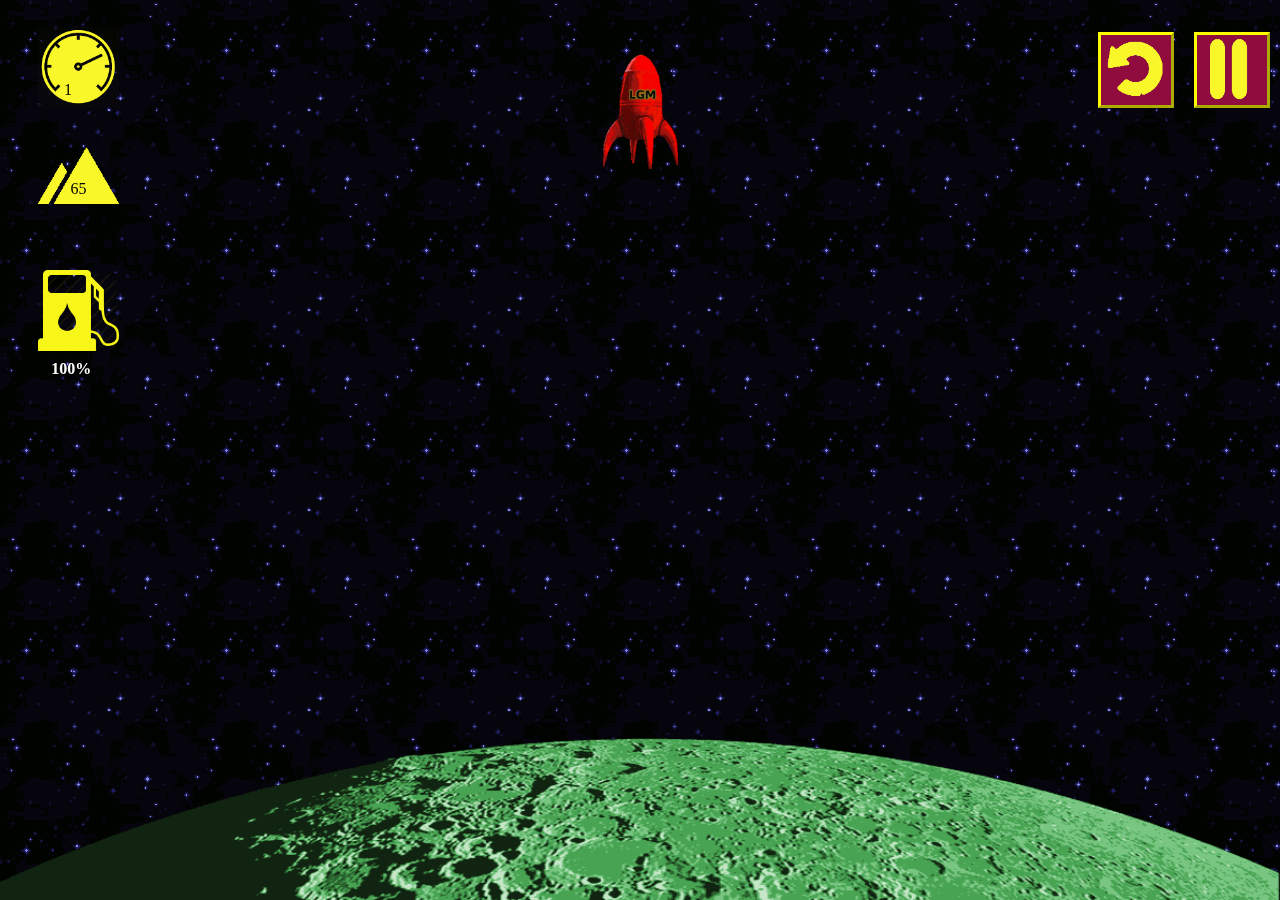
<file: Lunar Lander JS/index.html>
<!DOCTYPE html>
<html>

<head>
    <title>Lunar Lander</title>
    <meta charset="utf-8">
    <meta name="description" content="">
    <meta name="viewport" content="width=device-width, initial-scale=1.0">
    <link rel='stylesheet' media='screen and (min-width: 961px)' href='css/style.css'>
    <link rel='stylesheet' media='screen and (max-width: 960px)' href='css/smartphone.css'>
    <link rel="icon" type="img/png" href="img/nave.png" />
    <script src="js/js.js"></script>
</head>

<body>
    <img id="suelo" src="./img/superficie-lunar.png">
    <div id="nave">
        <img src="img/nave.png" id="imgNave" alt="img nave">
    </div>
    <div id="showm">show menu</div>

    <div id="cpanel">
        <div id="velocidadIMG">
            <img src="img/velocidad.png">
        </div>
        <div id="velocidad"><br><b><span id="velocidad">100</span></b>m/s</div>
        <div id="alturaIMG">
            <img src="img/altura.png">
        </div>
        <div id="altura"><br><b><span id="altura">100</span></b>m</div>
        <div id="fuelIMG">
            <img src="img/gasolina.png">
        </div>
        <div id="fuel"><br><b><span id="fuel">100%</span></b></div>


    </div>
    </div>
    <div class="b">.</div>
    <div class="c">
        <div id="menu">
            <div onclick="reanudar();" id="reanudar">
            </div>
            <div onclick="pausar()" id="pausa"></div>
            <div onclick="reiniciarJuego();" id="reinicia">
            </div>
            <div onclick="mostrarInstrucciones();" id="instrucciones">
            </div>
        </div>
        </a>
    </div>
    </div>
    <div class="d">.</div>
    <div id="menuInstrucciones">
        <h1>Instrucciones</h1>
        <p> Bienvenido a las instrucciones de Lunar Lander. Para propulsar el cohete presiona la barra espaciadora. Procura controlar la velocidad ya que si intentas aterrizar a mucha, explotará!
            <br></br>
        </p>
        <h1>Consejos</h1>
        <p> Intenta mantener el fuel antes de aterrizar o iras muy deprisa.<br></br>
            Procura vigilar la velocidad!<br></br>
            Ten en cuenta siempre a cuanto estas del suelo.<br></br>
        </p>

    </div>

    <div id="win" style="display: none">
        <h1>¡Felicidades!</h1> ¡Has conseguido pasarte el juego!<br><br>
        <a href="about.html"><button><h3>Acerca de...</h3></button></a>
    </div>

    <div id="gameover" style="display: none">
        <h1>¡Has perdido!</h1> ¡Prueba a aterrizar mas lentamente!<br><br>
        <a href="about.html"><button><h3>Acerca de...</h3></button></a>
    </div>

    </div>
</body>

</html>
</file>
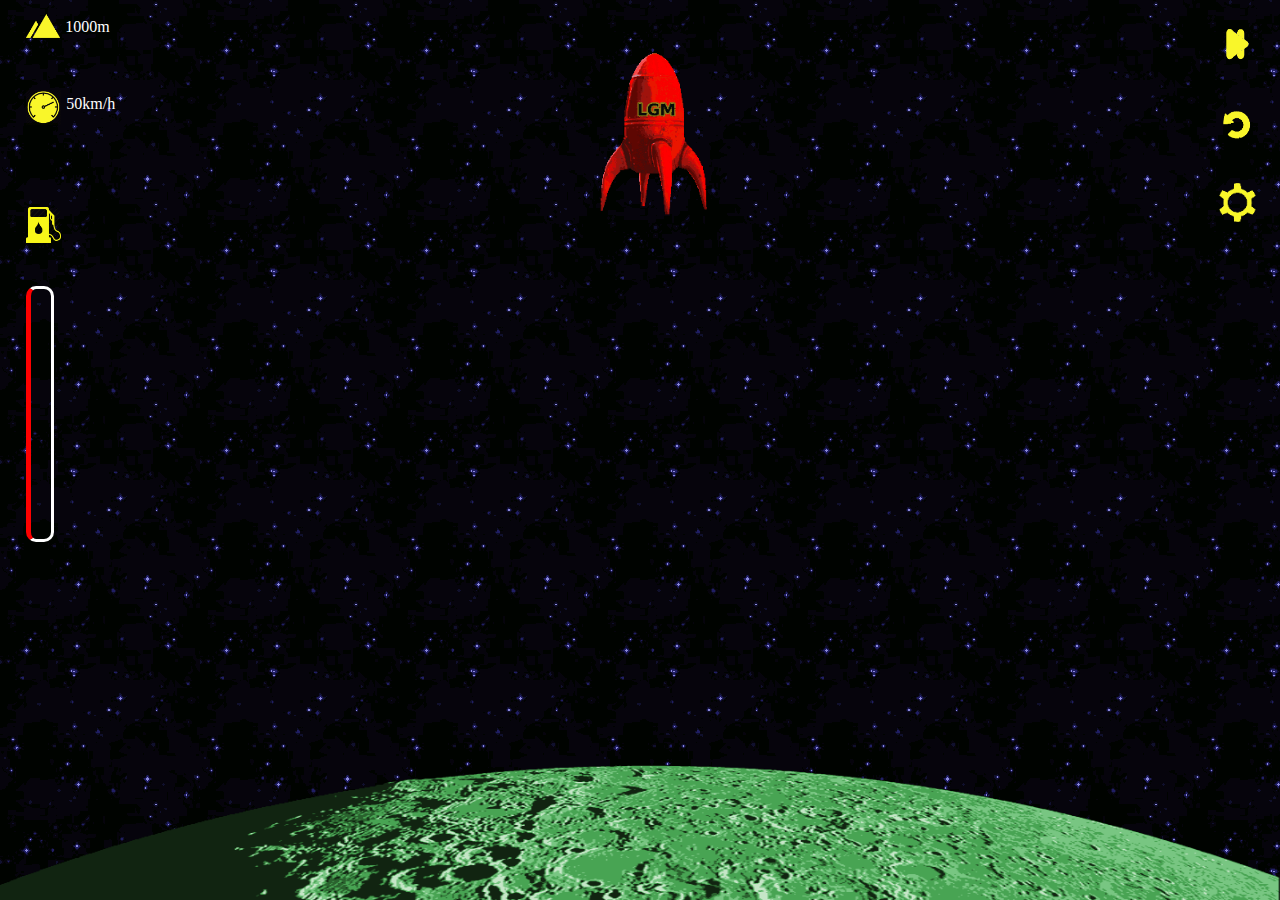
<file: Lunar Lander sin identar/index.html>
<!DOCTYPE html><html><head><link rel="stylesheet" type="text/css" href="css/style.css"><meta charset="UTF-8"><title>Lunar Lander</title></head><body><img id="suelo" src="./img/superficie-lunar.png"><img id="nave" src="./img/nave.png"><div id="altura"><img src="./img/altura.png"><p>1000m</p></div><div id="velocidad"><img src="./img/velocidad.png"><p>50km/h</p></div><div id="gasolina"><img src="./img/gasolina.png"></div><div id="gasolinaborder"><p class="gasolinaborder"></p></div><div id="pausa" href="#" onclick="mostrarmenu();"><img src="./img/pause.png"></div><div id="reanudar" href="#" onclick="ocultarmenu();"><img src="./img/play.png"></div><div id="reiniciar"><img src="./img/reiniciar.png"></div><div id="opciones"><img src="./img/opciones.png"></div><div id="menu"><h1>Instrucciones</h1><p> Bienvenido a las instrucciones de Lunar Lander.Para propulsar el cohete presiona la barra espaciadora.Procura controlar la velocidad ya que si intentas aterrizara mucha, explotará!<br></br></p><h1>Consejos</h1><p> Intenta mantener el fuel antes de aterrizar o iras muy deprisa.<br></br>Procura vigilar la velocidad!<br></br>Ten en cuenta siempre a cuanto estas del suelo.</p></div><script>function mostrarmenu(){document.getElementById("menu").style.display="block"; document.getElementById("pausa").style.display="none"; document.getElementById("reanudar").style.display="inline";}</script><script>function ocultarmenu(){document.getElementById("menu").style.display="none"; document.getElementById("reanudar").style.display="none"; document.getElementById("pausa").style.display="inline";}</script></body></html>
</file>
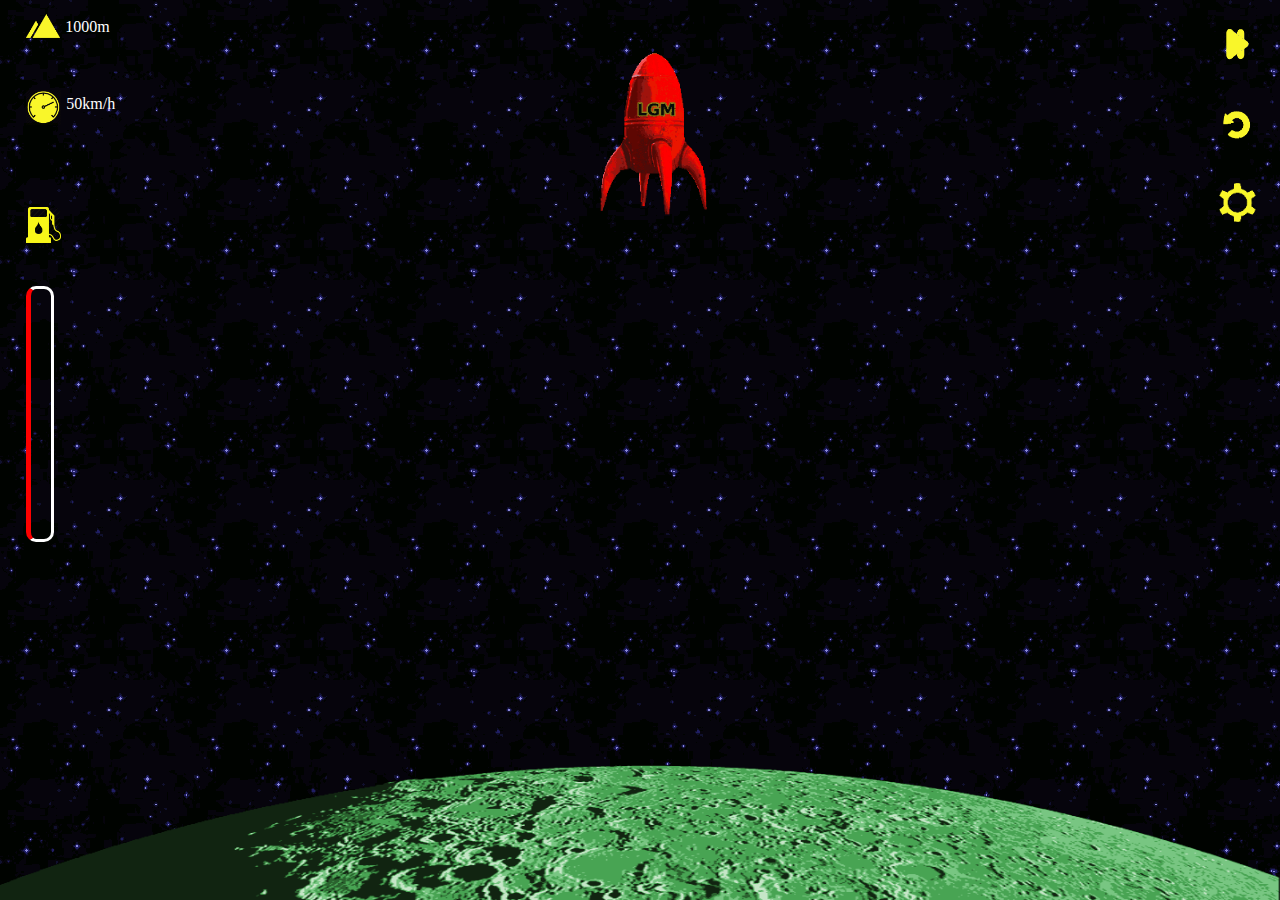
<file: Lunar Lander/index.html>
<!DOCTYPE html>
<html>

<head>
	<link rel="stylesheet" type="text/css" href="css/style.css">
	<meta charset="UTF-8">
	<title>Lunar Lander</title>
</head>

<body>
	<img id="suelo" src="./img/superficie-lunar.png">
	<img id="nave" src="./img/nave.png">
	<div id="altura">
		<img src="./img/altura.png">
		<p>1000m</p>
	</div>
	<div id="velocidad">
		<img src="./img/velocidad.png">
		<p>50km/h</p>
	</div>
	<div id="gasolina">
		<img src="./img/gasolina.png">
	</div>
	<div id="gasolinaborder">
		<p class="gasolinaborder"></p>
	</div>
	<div id="pausa" href="#" onclick="mostrarmenu();">
		<img src="./img/pause.png">
	</div>
	<div id="reanudar" href="#" onclick="ocultarmenu();">
		<img src="./img/play.png">
	</div>
	<div id="reiniciar">
		<img src="./img/reiniciar.png">
	</div>
	<div id="opciones">
		<img src="./img/opciones.png">
	</div>
	<div id="menu">
		<h1>Instrucciones</h1>
		<p> Bienvenido a las instrucciones de Lunar Lander. Para propulsar el cohete presiona la barra espaciadora. Procura controlar la velocidad ya que si intentas aterrizar a mucha, explotará!
			<br></br>
		</p>
		<h1>Consejos</h1>
		<p> Intenta mantener el fuel antes de aterrizar o iras muy deprisa.<br></br>
			Procura vigilar la velocidad!<br></br>
			Ten en cuenta siempre a cuanto estas del suelo.<br></br>
		</p>

	</div>
	<script>
		function mostrarmenu() {
			document.getElementById("menu").style.display = "block";
			document.getElementById("pausa").style.display = "none";
			document.getElementById("reanudar").style.display = "inline";
		}
	</script>
	<script>
		function ocultarmenu() {
			document.getElementById("menu").style.display = "none";
			document.getElementById("reanudar").style.display = "none";
			document.getElementById("pausa").style.display = "inline";
		}
	</script>
</body>

</html>
</file>
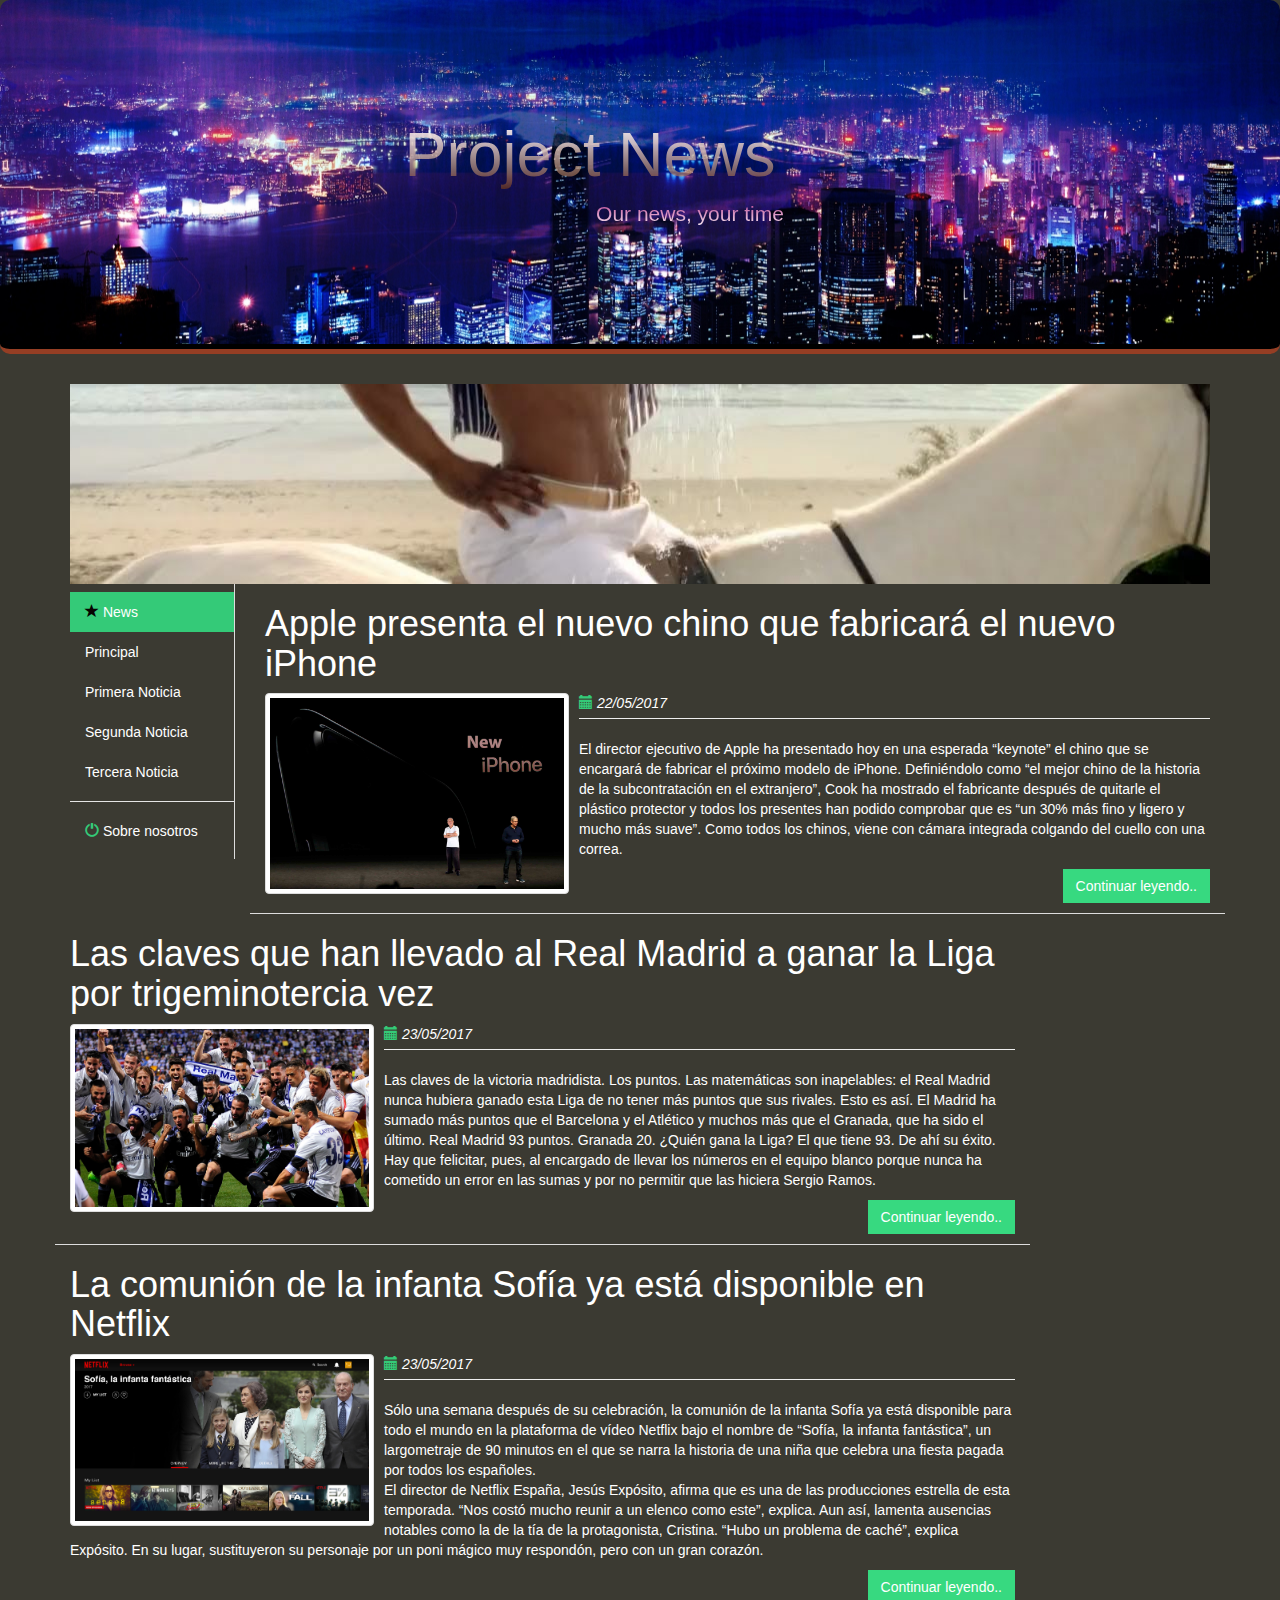
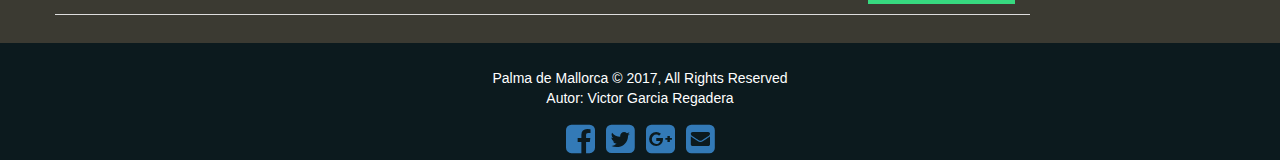
<file: NewsLLMM/index.html>
<!DOCTYPE html>
<html lang="es">
<head>

    <title>Project News</title>

    <meta charset="utf-8">
    <meta name="author" content="Victor Garcia">
    <meta name="viewport" content="width=device-width, initial-scale=1.0">
    <meta name="description" content="Web de noticias">
    <meta property="og:site_name" content="Project News">
    <meta property="og:title" content="Project News">
    <meta property="og:description" content="Project News, tu pagina web de Noticias de broma con fines humoristicos">

    <link rel="stylesheet" href="https://maxcdn.bootstrapcdn.com/bootstrap/3.3.7/css/bootstrap.min.css">
    <link rel="stylesheet" type="text/css" href="css/style.css">
    <link rel="alternate" type="application/rss+xml" title="Project News" href="rss/rss.xml">
    <link href="//maxcdn.bootstrapcdn.com/font-awesome/4.1.0/css/font-awesome.min.css" rel="stylesheet">

    <script src="https://ajax.googleapis.com/ajax/libs/jquery/3.1.1/jquery.min.js"></script>
    <script src="https://maxcdn.bootstrapcdn.com/bootstrap/3.3.7/js/bootstrap.min.js"></script>
    <script src="./js/news.js"></script>

</head>

<header id="inicio" class="jumbotron text-center">
    <h1>Project News</h1>
    <p>Our news, your time</p>
</header>
<body data-spy="scroll" data-target=".navbar" data-offset="50">
<div class="container">
    <div id="adv"></div>
    <div id="blog" class="row">

        <div class="col-sm-2 paddingTop20">
        <nav class="nav-sidebar">
            <ul class="nav">
                <li class="active"><a href="javascript:;"><span class="glyphicon glyphicon-star"></span> News</a>
                </li>
                <li><a href="./index.html">Principal</a></li>
                <li><a href="./news1.html">Primera Noticia</a></li>
                <li><a href="./news2.html">Segunda Noticia</a></li>
                <li><a href="./news3.html">Tercera Noticia</a></li>
                <li class="nav-divider"></li>
                <li><a href="./about.html"><i class="glyphicon glyphicon-off"></i> Sobre nosotros</a></li>

            </ul>
        </nav>
    </div>

        <div class="col-md-10 blogShort">
            <h1>Apple presenta el nuevo chino que fabricará el nuevo iPhone</h1>
            <img src="./img/new1.jpg" alt="post img" class="pull-left img-responsive thumb margin10 img-thumbnail" width="304" height="236">

            <div class="datetime"><span class="glyphicon glyphicon-calendar"></span><em> 22/05/2017</em></div>
            <hr>
            <article>
                <p>
                    El director ejecutivo de Apple ha presentado hoy en una esperada “keynote” el chino que se encargará de fabricar el próximo modelo de iPhone. Definiéndolo como “el mejor chino de la historia de la subcontratación en el extranjero”, Cook ha mostrado el fabricante después de quitarle el plástico protector y todos los presentes han podido comprobar que es “un 30% más fino y ligero y mucho más suave”. Como todos los chinos, viene con cámara integrada colgando del cuello con una correa.
            </p>
            </article>
            <a class="btn btn-blog pull-right marginBottom10" href="./news1.html">Continuar leyendo..</a>
        </div>
        <div class="col-md-10 blogShort">
            <h1>Las claves que han llevado al Real Madrid a ganar la Liga por trigeminotercia vez</h1>
            <img src="./img/new2.png" alt="post img" class="pull-left img-responsive thumb margin10 img-thumbnail"
                 width="304" height="236">
            <div class="datetime"><span class="glyphicon glyphicon-calendar"></span><em> 23/05/2017</em></div>
            <hr>
            <article>
                <p>
                    Las claves de la victoria madridista.

                    Los puntos. Las matemáticas son inapelables: el Real Madrid nunca hubiera ganado esta Liga de no tener más puntos que sus rivales. Esto es así. El Madrid ha sumado más puntos que el Barcelona y el Atlético y muchos más que el Granada, que ha sido el último. Real Madrid 93 puntos. Granada 20. ¿Quién gana la Liga? El que tiene 93. De ahí su éxito. Hay que felicitar, pues, al encargado de llevar los números en el equipo blanco porque nunca ha cometido un error en las sumas y por no permitir que las hiciera Sergio Ramos.
            </p>
            </article>
            <a class="btn btn-blog pull-right marginBottom10" href="./news2.html">Continuar leyendo..</a>
        </div>

        <div class="col-md-10 blogShort">
            <h1>La comunión de la infanta Sofía ya está disponible en Netflix</h1>
            <img src="./img/new3.jpg" alt="post img" class="pull-left img-responsive thumb margin10 img-thumbnail"
                 width="304" height="236">
            <div class="datetime"><span class="glyphicon glyphicon-calendar"></span><em> 23/05/2017</em></div>
            <hr>
            <article>
                <p>
                    Sólo una semana después de su celebración, la comunión de la infanta Sofía ya está disponible para todo el mundo en la plataforma de vídeo Netflix bajo el nombre de “Sofía, la infanta fantástica”, un largometraje de 90 minutos en el que se narra la historia de una niña que celebra una fiesta pagada por todos los españoles.
                    <br>
                    El director de Netflix España, Jesús Expósito, afirma que es una de las producciones estrella de esta temporada. “Nos costó mucho reunir a un elenco como este”, explica. Aun así, lamenta ausencias notables como la de la tía de la protagonista, Cristina. “Hubo un problema de caché”, explica Expósito. En su lugar, sustituyeron su personaje por un poni mágico muy respondón, pero con un gran corazón.
                </p>
            </article>
            <a class="btn btn-blog pull-right marginBottom10" href="./news3.html">Continuar leyendo..</a>
        </div>
    </div>

</div>

<!--<div id="adv1"></div> -->

<footer class="container-fluid text-center bg-lightgray">

    <div class="copyrights" style="margin-top:25px;">
        <p>Palma de Mallorca © 2017, All Rights Reserved
            <br>
            <span>Autor: Victor Garcia Regadera</span></p>
        <a href="https://www.facebook.com/"><i id="social-fb" class="fa fa-facebook-square fa-3x social"></i></a>
        <a href="https://twitter.com/"><i id="social-tw" class="fa fa-twitter-square fa-3x social"></i></a>
        <a href="https://plus.google.com/"><i id="social-gp" class="fa fa-google-plus-square fa-3x social"></i></a>
        <a href="mailto:Dualvic@github.com"><i id="social-em" class="fa fa-envelope-square fa-3x social"></i></a>
    </div>
</footer>

</body>
</html>
</file>
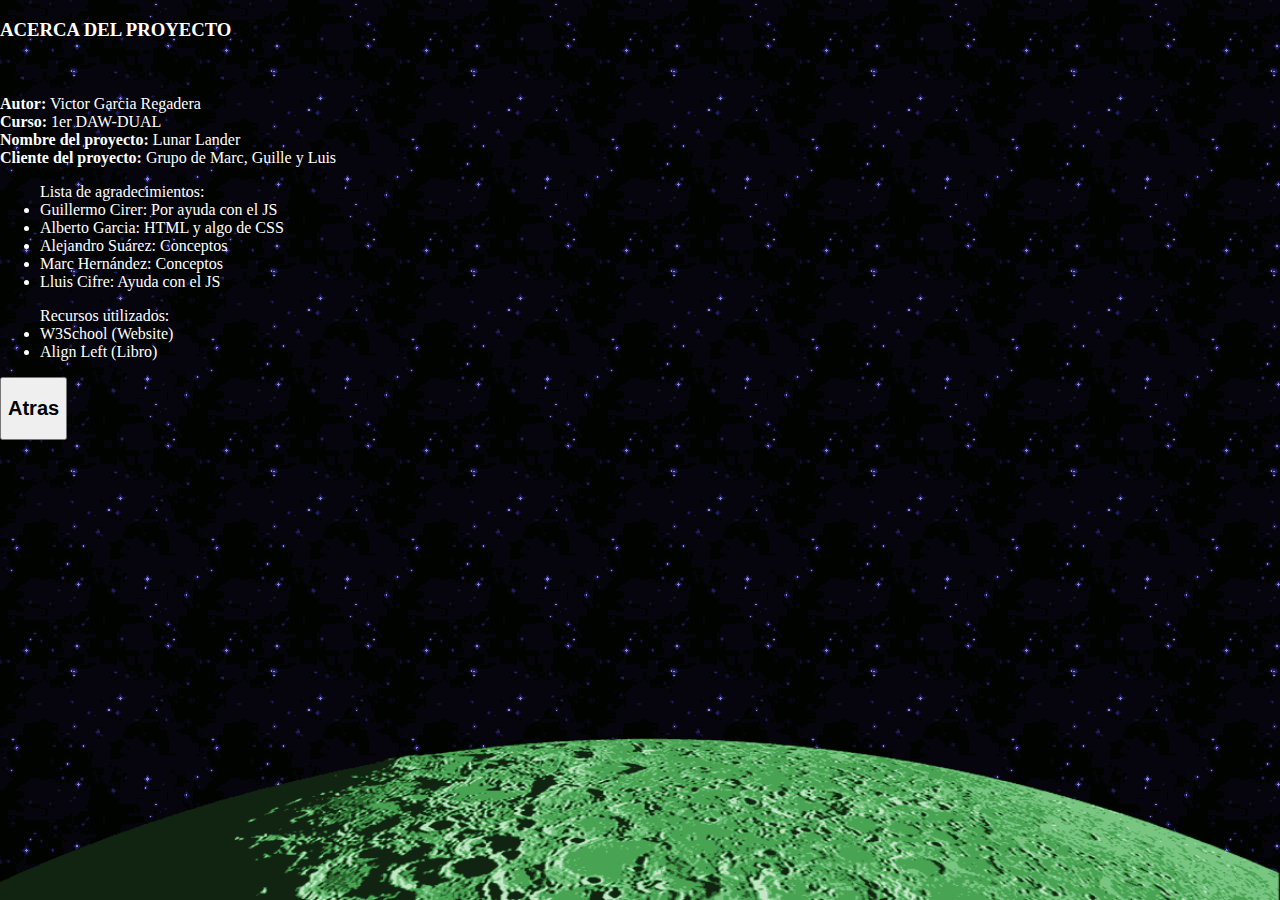
<file: Lunar Lander JS/about.html>
<!DOCTYPE html>
<html>

<head>
  <title>Lunar Lander</title>
  <meta charset="utf-8">
  <meta name="description" content="">
  <meta name="viewport" content="width=device-width, initial-scale=1.0">
  <link rel='stylesheet' media='screen and (min-width: 961px)' href='css/style.css'>
  <link rel='stylesheet' media='screen and (max-width: 960px)' href='css/smartphone.css'>
  <link rel="icon" type="img/png" href="img/nave.png" />
  <script src="js/js.js"></script>
</head>

<body id="about">
  <img id="suelo" src="./img/superficie-lunar.png">

    <h3>ACERCA DEL PROYECTO</h3><br><br>
    <b>Autor:</b> Victor Garcia Regadera<br>
    <b>Curso:</b> 1er DAW-DUAL<br>
    <b>Nombre del proyecto:</b> Lunar Lander<br>
    <b>Cliente del proyecto:</b> Grupo de Marc, Guille y Luis<br>

    <ul>Lista de agradecimientos:
      <li> Guillermo Cirer: Por ayuda con el JS
      <li> Alberto Garcia: HTML y algo de CSS
      <li> Alejandro Suárez: Conceptos
      <li> Marc Hernández: Conceptos
      <li> Lluis Cifre: Ayuda con el JS
    </ul>

    <ul>Recursos utilizados:
      <li> W3School (Website)
      <li> Align Left (Libro)
    </ul>
    <div id="atras">
        <button onclick="atras()"><h2>Atras</h2>	</button>
    </div>

    </div>
    <script>
        function atras() {
            window.history.back();
        }
    </script>
</body>

</html>
</file>
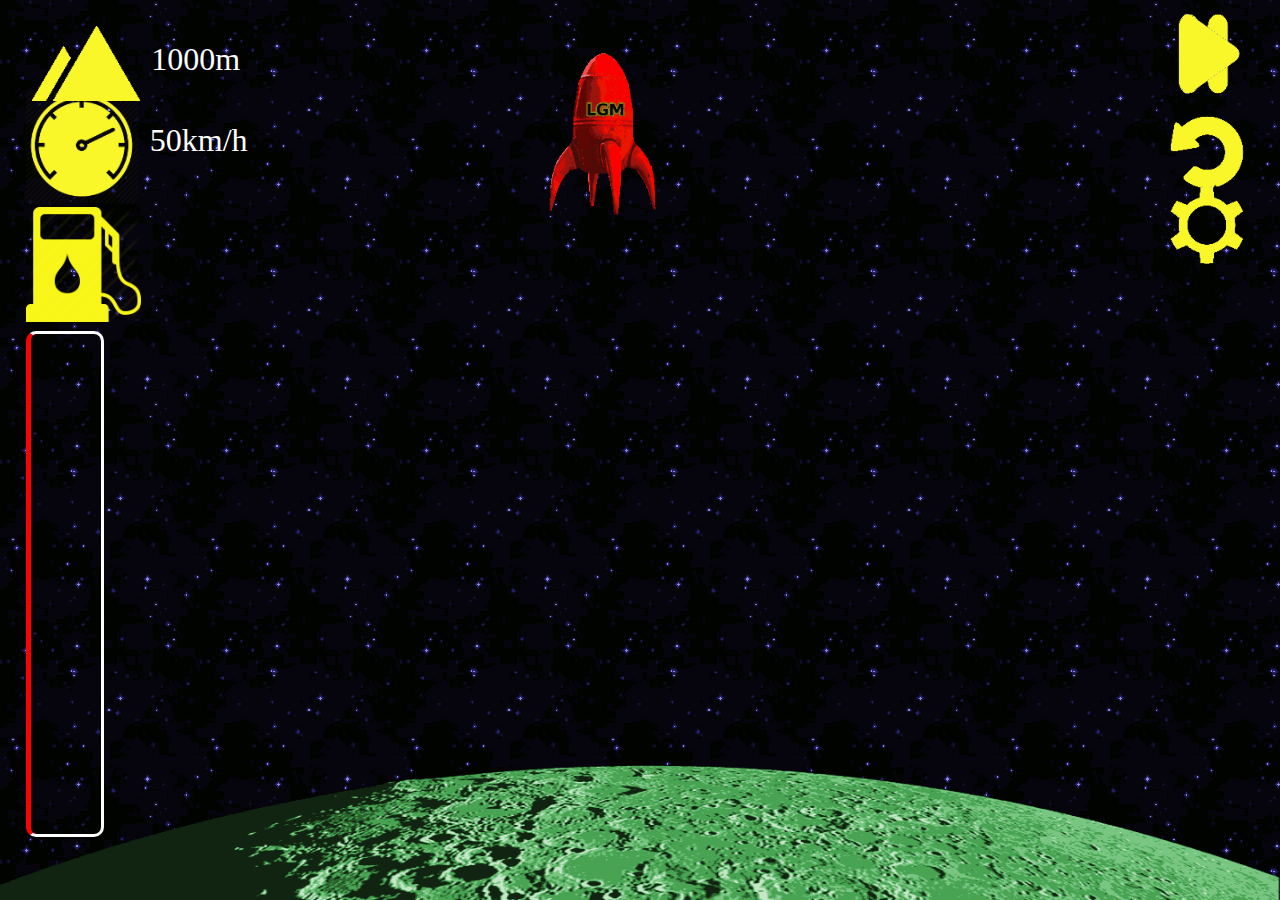
<file: Lunar Lander/pruebasmartphone.html>
<!DOCTYPE html>
<html>

<head>
	<link rel="stylesheet" type="text/css" href="css/smartphone.css">
	<meta charset="UTF-8">
	<title>Lunar Lander</title>
</head>

<body>
	<img id="suelo" src="./img/superficie-lunar.png">
	<img id="nave" src="./img/nave.png">
	<div id="altura">
		<img src="./img/altura.png">
		<p>1000m</p>
	</div>
	<div id="velocidad">
		<img src="./img/velocidad.png">
		<p>50km/h</p>
	</div>
	<div id="gasolina">
		<img src="./img/gasolina.png">
	</div>
	<div id="gasolinaborder">
		<p class="gasolinaborder"></p>
	</div>
	<div id="pausa" href="#" onclick="mostrarmenu();">
		<img src="./img/pause.png">
	</div>
	<div id="reanudar" href="#" onclick="ocultarmenu();">
		<img src="./img/play.png">
	</div>
	<div id="reiniciar">
		<img src="./img/reiniciar.png">
	</div>
	<div id="opciones">
		<img src="./img/opciones.png">
	</div>
	<div id="menu">
		<h1>Instrucciones</h1>
		<p> Bienvenido a las instrucciones de Lunar Lander. Para propulsar el cohete presiona la barra espaciadora. Procura controlar la velocidad ya que si intentas aterrizar a mucha, explotará!
			<br></br>
		</p>
	</div>
	<script>
		function mostrarmenu() {
			document.getElementById("menu").style.display = "block";
			document.getElementById("pausa").style.display = "none";
			document.getElementById("reanudar").style.display = "inline";
		}
	</script>
	<script>
		function ocultarmenu() {
			document.getElementById("menu").style.display = "none";
			document.getElementById("reanudar").style.display = "none";
			document.getElementById("pausa").style.display = "inline";
		}
	</script>
</body>

</html>
</file>
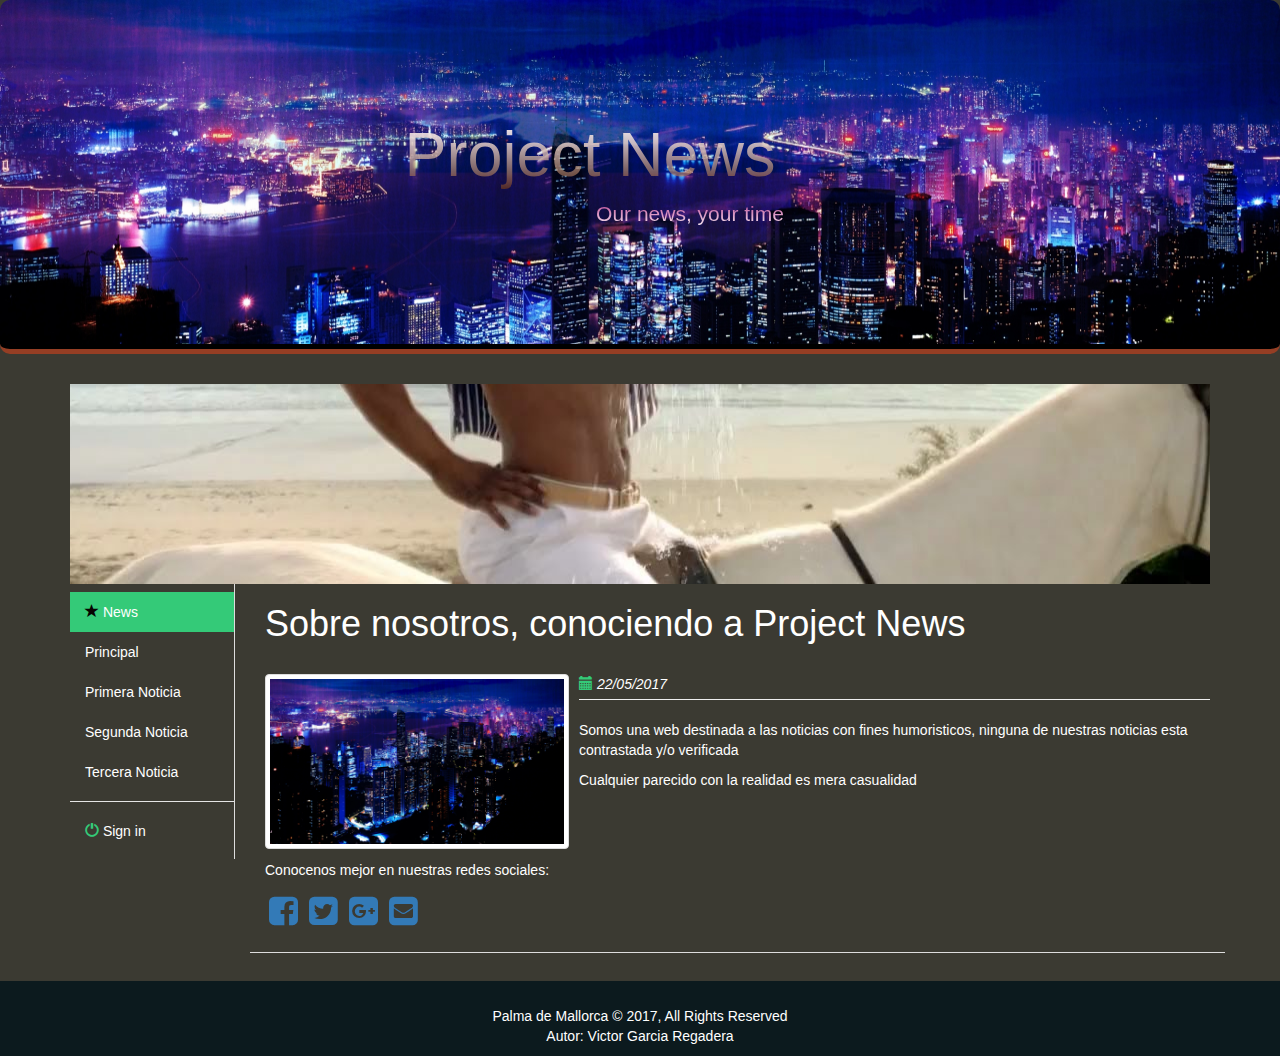
<file: NewsLLMM/about.html>
<!DOCTYPE html>
<html lang="es">
<head>

    <title>Project News</title>

    <meta charset="utf-8">
    <meta name="author" content="Victor Garcia">
    <meta name="viewport" content="width=device-width, initial-scale=1.0">
    <meta property="og:site_name" content="Project News">
    <meta property="og:title" content="Project News">
    <meta property="og:description" content="Our news, your time">

    <link rel="stylesheet" href="https://maxcdn.bootstrapcdn.com/bootstrap/3.3.7/css/bootstrap.min.css">
    <link rel="stylesheet" type="text/css" href="css/style.css">
    <link href="//maxcdn.bootstrapcdn.com/font-awesome/4.1.0/css/font-awesome.min.css" rel="stylesheet">

    <script src="https://ajax.googleapis.com/ajax/libs/jquery/3.1.1/jquery.min.js"></script>
    <script src="https://maxcdn.bootstrapcdn.com/bootstrap/3.3.7/js/bootstrap.min.js"></script>
    <script src="https://ajax.googleapis.com/ajax/libs/jquery/3.2.1/jquery.min.js"></script>
    <script src="./js/news1.js"></script>

</head>

<header id="inicio" class="jumbotron text-center">
    <h1>Project News</h1>
    <p>Our news, your time</p>
</header>
<body data-spy="scroll" data-target=".navbar" data-offset="50">
<div class="container">
    <div id="adv"></div>
    <div id="blog" class="row">

        <div class="col-sm-2 paddingTop20">
            <nav class="nav-sidebar">
                <ul class="nav">
                    <li class="active"><a href="javascript:;"><span class="glyphicon glyphicon-star"></span> News</a>
                    </li>
                    <li><a href="./index.html">Principal</a></li>
                    <li><a href="./news1.html">Primera Noticia</a></li>
                    <li><a href="./news2.html">Segunda Noticia</a></li>
                    <li><a href="./news3.html">Tercera Noticia</a></li>
                    <li class="nav-divider"></li>
                    <li><a href="javascript:;"><i class="glyphicon glyphicon-off"></i> Sign in</a></li>
                </ul>
            </nav>

        </div>
        <div class="col-md-10 blogShort">
            <h1>Sobre nosotros, conociendo a Project News</h1>
            <br>
            <img src="./img/jumbotronimage.jpg" alt="post img"
                 class="pull-left img-responsive thumb margin10 img-thumbnail"
                 width="304" height="236">
            <div class="datetime"><span class="glyphicon glyphicon-calendar"></span><em> 22/05/2017</em></div>
            <hr>
            <article>
                <p>Somos una web destinada a las noticias con fines humoristicos, ninguna de nuestras noticias esta
                    contrastada y/o verificada</p>
                <p>Cualquier parecido con la realidad es mera casualidad</p>
                <br>
                <br>
                <br>
                <p>Conocenos mejor en nuestras redes sociales:</p>
                <a href="https://www.facebook.com/"><i id="social-fb"
                                                       class="fa fa-facebook-square fa-3x social"></i></a>
                <a href="https://twitter.com/"><i id="social-tw" class="fa fa-twitter-square fa-3x social"></i></a>
                <a href="https://plus.google.com/"><i id="social-gp" class="fa fa-google-plus-square fa-3x social"></i></a>
                <a href="mailto:Dualvic@github.com"><i id="social-em"
                                                       class="fa fa-envelope-square fa-3x social"></i></a>
                <br>
                <br>
            </article>
        </div>
        <!--<div id="adv1"></div> -->
    </div>
</div>
<footer class="container-fluid text-center bg-lightgray">

    <div class="copyrights" style="margin-top:25px;">
        <p>Palma de Mallorca © 2017, All Rights Reserved
            <br>
            <span>Autor: Victor Garcia Regadera</span></p>
    </div>
</footer>


</body>
</html>
</file>
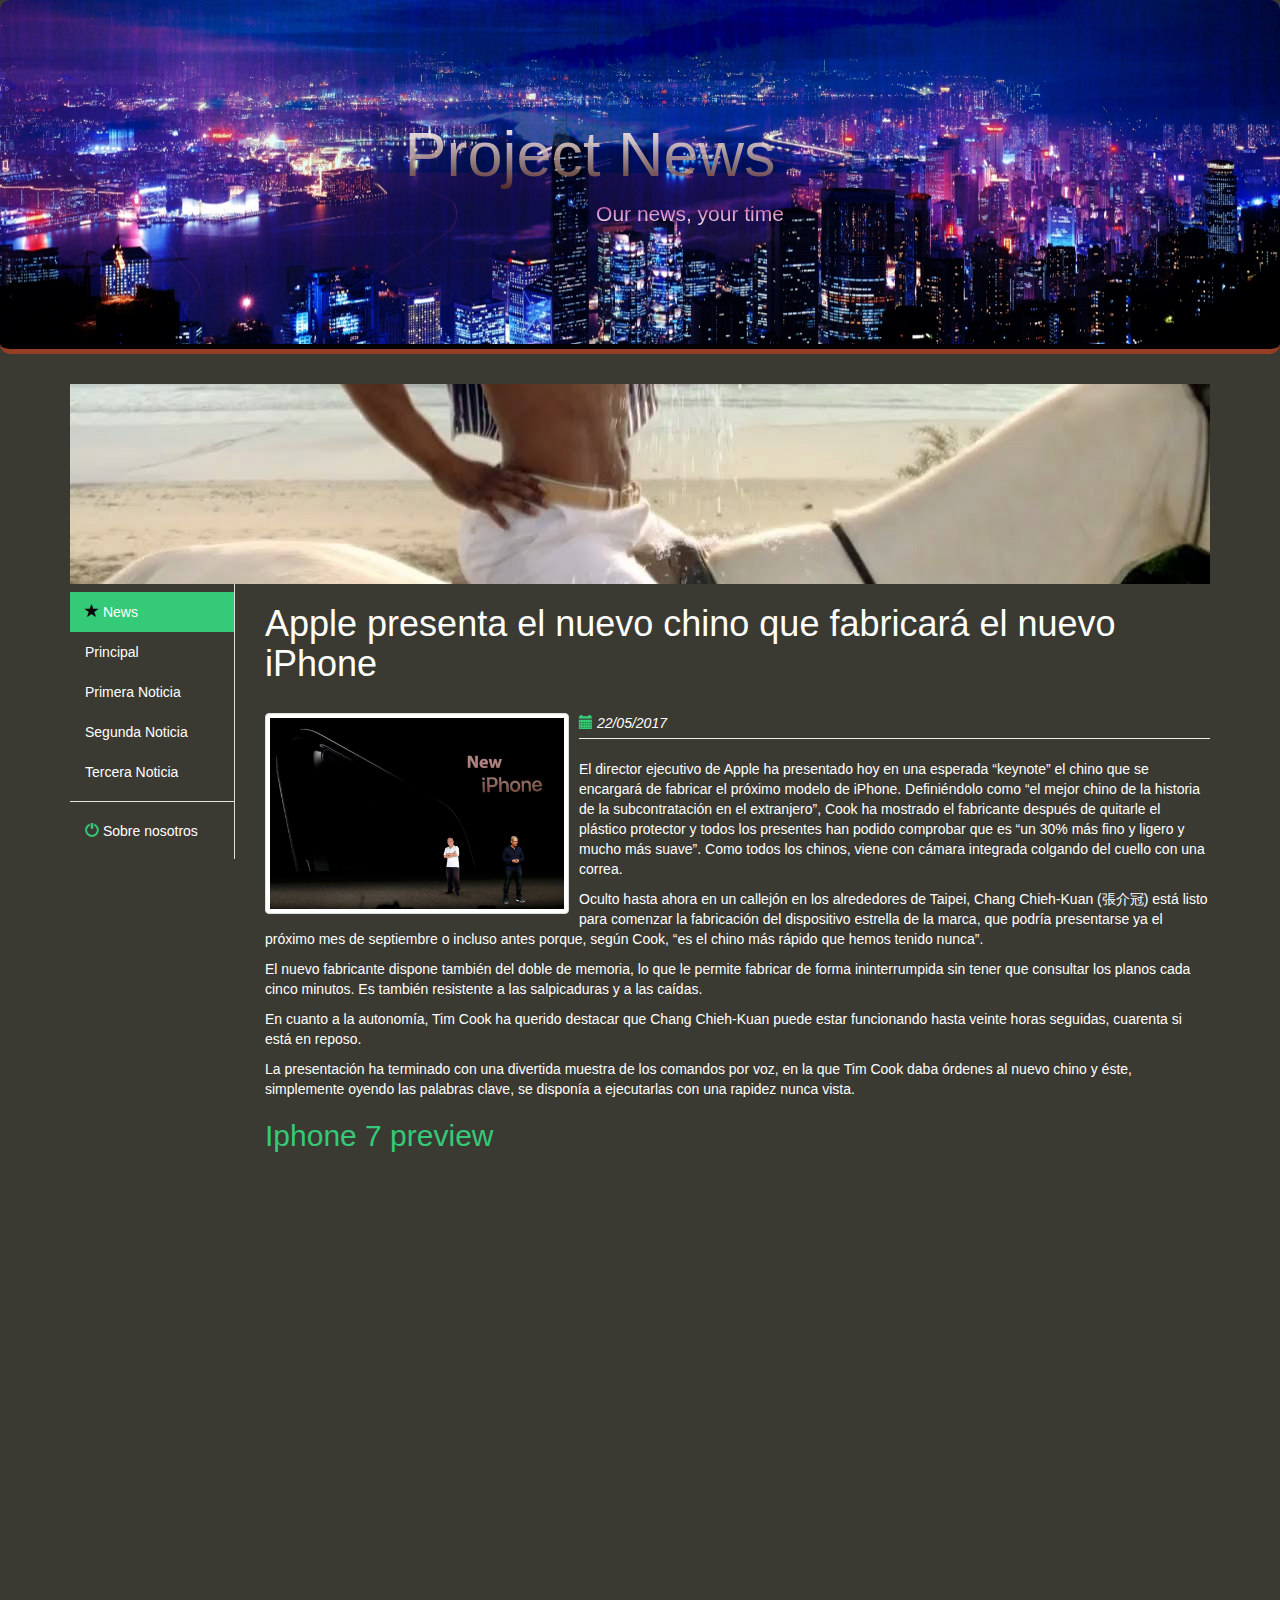
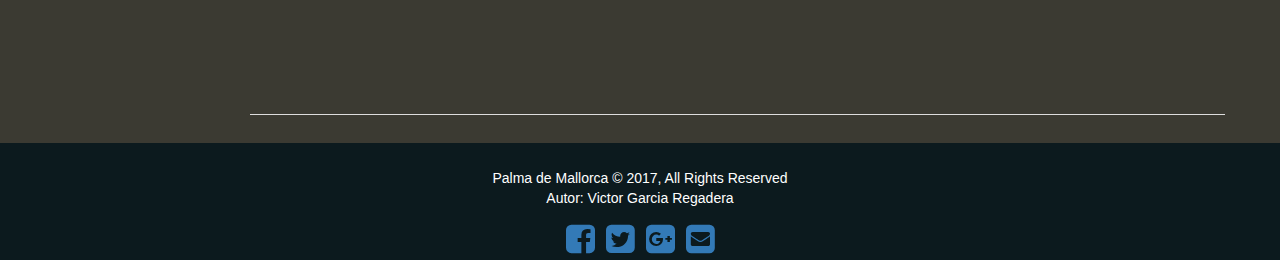
<file: NewsLLMM/news1.html>
<!DOCTYPE html>
<html lang="es">
<head>

    <title>Project News</title>

    <meta charset="utf-8">
    <meta name="author" content="Victor Garcia">
    <meta name="viewport" content="width=device-width, initial-scale=1.0">
    <meta property="og:site_name" content="Project News">
    <meta property="og:title" content="Project News">
    <meta property="og:description" content="Our news, your time">

    <link rel="stylesheet" href="https://maxcdn.bootstrapcdn.com/bootstrap/3.3.7/css/bootstrap.min.css">
    <link rel="stylesheet" type="text/css" href="css/style.css">
    <link href="//maxcdn.bootstrapcdn.com/font-awesome/4.1.0/css/font-awesome.min.css" rel="stylesheet">

    <script src="https://ajax.googleapis.com/ajax/libs/jquery/3.1.1/jquery.min.js"></script>
    <script src="https://maxcdn.bootstrapcdn.com/bootstrap/3.3.7/js/bootstrap.min.js"></script>
    <script src="https://ajax.googleapis.com/ajax/libs/jquery/3.2.1/jquery.min.js"></script>
    <script src="./js/news1.js"></script>

</head>

<header id="inicio" class="jumbotron text-center">
    <h1>Project News</h1>
    <p>Our news, your time</p>
</header>
<body data-spy="scroll" data-target=".navbar" data-offset="50">
<div class="container">
    <div id="adv"></div>
    <div id="blog" class="row">

        <div class="col-sm-2 paddingTop20">
            <nav class="nav-sidebar">
                <ul class="nav">
                    <li class="active"><a href="javascript:;"><span class="glyphicon glyphicon-star"></span> News</a>
                    </li>
                    <li><a href="./index.html">Principal</a></li>
                    <li><a href="./news1.html">Primera Noticia</a></li>
                    <li><a href="./news2.html">Segunda Noticia</a></li>
                    <li><a href="./news3.html">Tercera Noticia</a></li>
                    <li class="nav-divider"></li>
                    <li><a href="./about.html"><i class="glyphicon glyphicon-off"></i> Sobre nosotros</a></li>
                </ul>
            </nav>

        </div>
        <div class="col-md-10 blogShort">
            <h1>Apple presenta el nuevo chino que fabricará el nuevo iPhone</h1>
            <br>
            <img src="./img/new1.jpg" alt="post img" class="pull-left img-responsive thumb margin10 img-thumbnail"
                 width="304" height="236">

            <div class="datetime"><span class="glyphicon glyphicon-calendar"></span><em> 22/05/2017</em></div>
            <hr>
            <article>
                <p>El director ejecutivo de Apple ha presentado hoy en una esperada &ldquo;keynote&rdquo; el chino que
                    se encargar&aacute; de fabricar el pr&oacute;ximo modelo de iPhone. Defini&eacute;ndolo como &ldquo;el
                    mejor chino de la historia de la subcontrataci&oacute;n en el extranjero&rdquo;, Cook ha mostrado el
                    fabricante despu&eacute;s de quitarle el pl&aacute;stico protector y todos los presentes han podido
                    comprobar que es &ldquo;un 30% m&aacute;s fino y ligero y mucho m&aacute;s suave&rdquo;. Como todos
                    los chinos, viene con c&aacute;mara integrada colgando del cuello con una correa.</p>
                <p>Oculto hasta ahora en un callej&oacute;n en los alrededores de Taipei, Chang Chieh-Kuan (張介冠) est&aacute;
                    listo para comenzar la fabricaci&oacute;n del dispositivo estrella de la marca, que podr&iacute;a
                    presentarse ya el pr&oacute;ximo mes de septiembre o incluso antes porque, seg&uacute;n Cook,
                    &ldquo;es el chino m&aacute;s r&aacute;pido que hemos tenido nunca&rdquo;.</p>
                <p>El nuevo fabricante dispone tambi&eacute;n del doble de memoria, lo que le permite fabricar de forma
                    ininterrumpida sin tener que consultar los planos cada cinco minutos. Es tambi&eacute;n resistente a
                    las salpicaduras y a las ca&iacute;das.</p>
                <p>En cuanto a la autonom&iacute;a, Tim Cook ha querido destacar que Chang Chieh-Kuan puede estar
                    funcionando hasta veinte horas seguidas, cuarenta si est&aacute; en reposo.</p>
                <p>La presentaci&oacute;n ha terminado con una divertida muestra de los comandos por voz, en la que Tim
                    Cook daba &oacute;rdenes al nuevo chino y &eacute;ste, simplemente oyendo las palabras clave, se
                    dispon&iacute;a a ejecutarlas con una rapidez nunca vista.</p>

                <h2>Iphone 7 preview</h2>
                <div class="embed-responsive embed-responsive-16by9">
                    <iframe class="embed-responsive-item" src="https://www.youtube.com/embed/ZdJ7zga2yGg"></iframe>
                </div>
                <br>
            </article>
        </div>
        <!--<div id="adv1"></div> -->
    </div>
</div>
<footer class="container-fluid text-center bg-lightgray">

    <div class="copyrights" style="margin-top:25px;">
        <p>Palma de Mallorca © 2017, All Rights Reserved
            <br>
            <span>Autor: Victor Garcia Regadera</span></p>
        <a href="https://www.facebook.com/"><i id="social-fb" class="fa fa-facebook-square fa-3x social"></i></a>
        <a href="https://twitter.com/"><i id="social-tw" class="fa fa-twitter-square fa-3x social"></i></a>
        <a href="https://plus.google.com/"><i id="social-gp" class="fa fa-google-plus-square fa-3x social"></i></a>
        <a href="mailto:Dualvic@github.com"><i id="social-em" class="fa fa-envelope-square fa-3x social"></i></a>
    </div>
</footer>


</body>
</html>
</file>
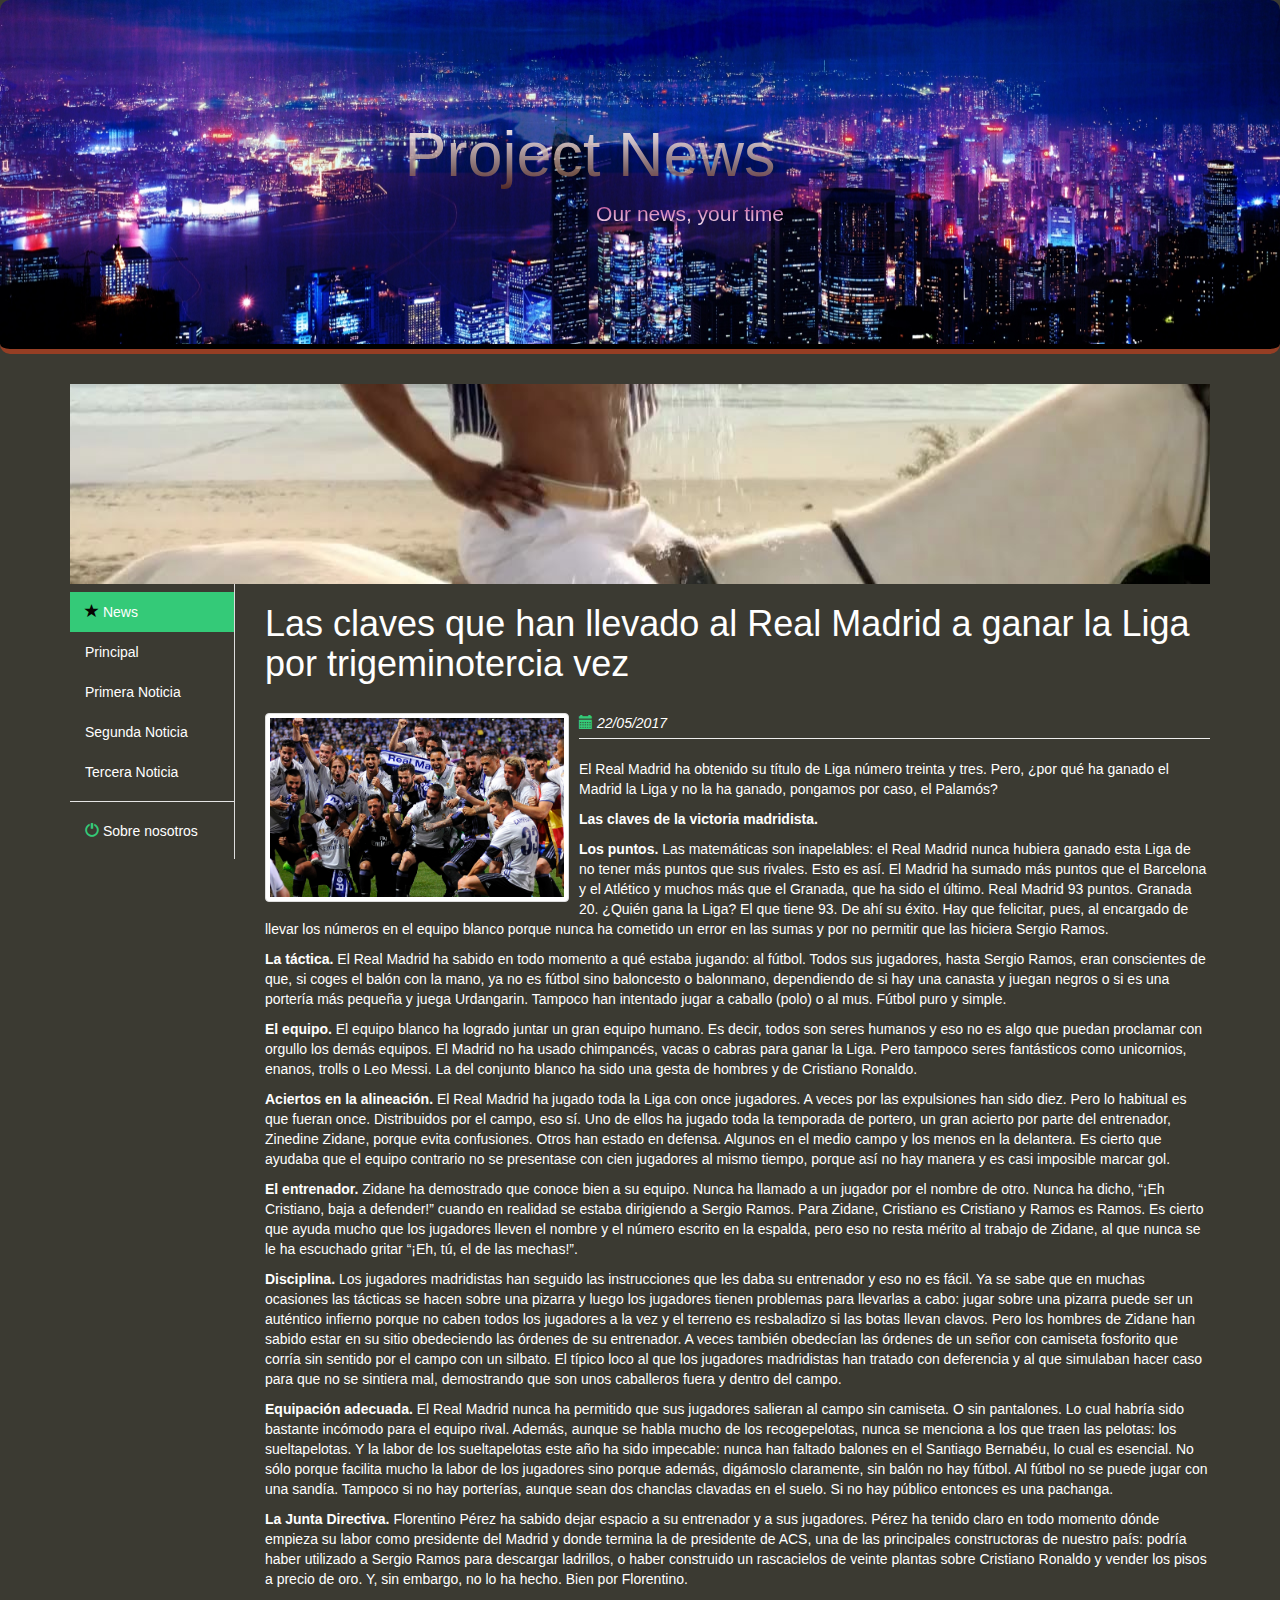
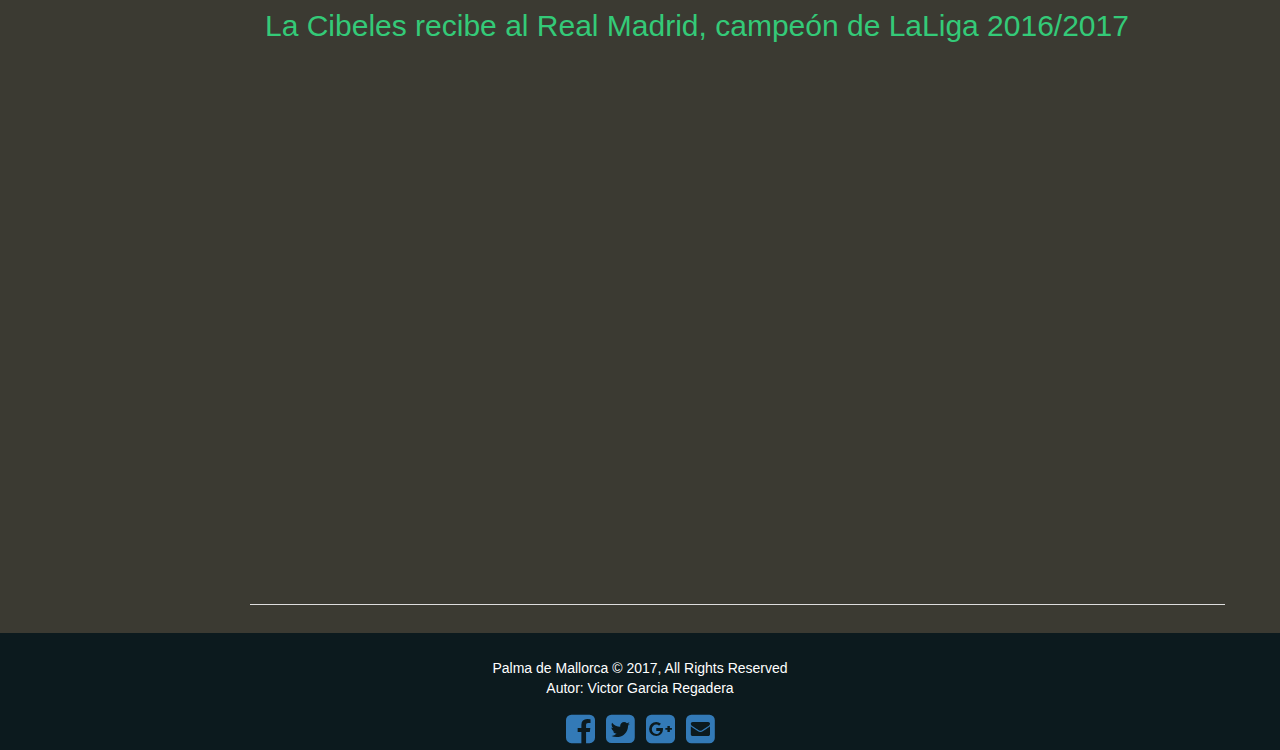
<file: NewsLLMM/news2.html>
<!DOCTYPE html>
<html lang="es">
<head>

    <title>Project News</title>

    <meta charset="utf-8">
    <meta name="author" content="Victor Garcia">
    <meta name="viewport" content="width=device-width, initial-scale=1.0">
    <meta property="og:site_name" content="Project News">
    <meta property="og:title" content="Project News">
    <meta property="og:description" content="Our news, your time">

    <link rel="stylesheet" href="https://maxcdn.bootstrapcdn.com/bootstrap/3.3.7/css/bootstrap.min.css">
    <link rel="stylesheet" type="text/css" href="css/style.css">
    <link href="//maxcdn.bootstrapcdn.com/font-awesome/4.1.0/css/font-awesome.min.css" rel="stylesheet">

    <script src="https://ajax.googleapis.com/ajax/libs/jquery/3.1.1/jquery.min.js"></script>
    <script src="https://maxcdn.bootstrapcdn.com/bootstrap/3.3.7/js/bootstrap.min.js"></script>
    <script src="https://ajax.googleapis.com/ajax/libs/jquery/3.2.1/jquery.min.js"></script>
    <script src="./js/news1.js"></script>

</head>

<header id="inicio" class="jumbotron text-center">
    <h1>Project News</h1>
    <p>Our news, your time</p>
</header>
<body data-spy="scroll" data-target=".navbar" data-offset="50">
<div class="container">
    <div id="adv"></div>
    <div id="blog" class="row">

        <div class="col-sm-2 paddingTop20">
            <nav class="nav-sidebar">
                <ul class="nav">
                    <li class="active"><a href="javascript:;"><span class="glyphicon glyphicon-star"></span> News</a>
                    </li>
                    <li><a href="./index.html">Principal</a></li>
                    <li><a href="./news1.html">Primera Noticia</a></li>
                    <li><a href="./news2.html">Segunda Noticia</a></li>
                    <li><a href="./news3.html">Tercera Noticia</a></li>
                    <li class="nav-divider"></li>
                    <li><a href="./about.html"><i class="glyphicon glyphicon-off"></i> Sobre nosotros</a></li>
                </ul>
            </nav>

        </div>
        <div class="col-md-10 blogShort">
            <h1>Las claves que han llevado al Real Madrid a ganar la Liga por trigeminotercia vez</h1>
            <br>
            <img src="./img/new2.png" alt="post img" class="pull-left img-responsive thumb margin10 img-thumbnail"
                 width="304" height="236">

            <div class="datetime"><span class="glyphicon glyphicon-calendar"></span><em> 22/05/2017</em></div>
            <hr>
            <article>
                <p>El Real Madrid ha obtenido su t&iacute;tulo de Liga n&uacute;mero treinta y tres. Pero, &iquest;por
                    qu&eacute; ha ganado el Madrid la Liga y no la ha ganado, pongamos por caso, el Palam&oacute;s?</p>
                <p><strong>Las claves de la victoria madridista.</strong></p>
                <p><strong>Los puntos.</strong> Las matem&aacute;ticas son inapelables: el Real Madrid nunca hubiera
                    ganado esta Liga de no tener m&aacute;s puntos que sus rivales. Esto es as&iacute;. El Madrid ha
                    sumado m&aacute;s puntos que el Barcelona y el Atl&eacute;tico y muchos m&aacute;s que el Granada,
                    que ha sido el &uacute;ltimo. Real Madrid 93 puntos. Granada 20. &iquest;Qui&eacute;n gana la Liga?
                    El que tiene 93. De ah&iacute; su &eacute;xito. Hay que felicitar, pues, al encargado de llevar los
                    n&uacute;meros en el equipo blanco porque nunca ha cometido un error en las sumas y por no permitir
                    que las hiciera Sergio Ramos.</p>
                <p><strong>La t&aacute;ctica.</strong> El Real Madrid ha sabido en todo momento a qu&eacute; estaba
                    jugando: al f&uacute;tbol. Todos sus jugadores, hasta Sergio Ramos, eran conscientes de que, si
                    coges el bal&oacute;n con la mano, ya no es f&uacute;tbol sino baloncesto o balonmano, dependiendo
                    de si hay una canasta y juegan negros o si es una porter&iacute;a m&aacute;s peque&ntilde;a y juega
                    Urdangarin. Tampoco han intentado jugar a caballo (polo) o al mus. F&uacute;tbol puro y simple.</p>
                <p><strong>El equipo.</strong> El equipo blanco ha logrado juntar un gran equipo humano. Es decir, todos
                    son seres humanos y eso no es algo que puedan proclamar con orgullo los dem&aacute;s equipos. El
                    Madrid no ha usado chimpanc&eacute;s, vacas o cabras para ganar la Liga. Pero tampoco seres fant&aacute;sticos
                    como unicornios, enanos, trolls o Leo Messi. La del conjunto blanco ha sido una gesta de hombres y
                    de Cristiano Ronaldo.</p>
                <p><strong>Aciertos en la alineaci&oacute;n. </strong>El Real Madrid ha jugado toda la Liga con once
                    jugadores. A veces por las expulsiones han sido diez. Pero lo habitual es que fueran once.
                    Distribuidos por el campo, eso s&iacute;. Uno de ellos ha jugado toda la temporada de portero, un
                    gran acierto por parte del entrenador, Zinedine Zidane, porque evita confusiones. Otros han estado
                    en defensa. Algunos en el medio campo y los menos en la delantera. Es cierto que ayudaba que el
                    equipo contrario no se presentase con cien jugadores al mismo tiempo, porque as&iacute; no hay
                    manera y es casi imposible marcar gol.</p>
                <p><strong>El entrenador.</strong> Zidane ha demostrado que conoce bien a su equipo. Nunca ha llamado a
                    un jugador por el nombre de otro. Nunca ha dicho, &ldquo;&iexcl;Eh Cristiano, baja a defender!&rdquo;
                    cuando en realidad se estaba dirigiendo a Sergio Ramos. Para Zidane, Cristiano es Cristiano y Ramos
                    es Ramos. Es cierto que ayuda mucho que los jugadores lleven el nombre y el n&uacute;mero escrito en
                    la espalda, pero eso no resta m&eacute;rito al trabajo de Zidane, al que nunca se le ha escuchado
                    gritar &ldquo;&iexcl;Eh, t&uacute;, el de las mechas!&rdquo;.</p>
                <p><strong>Disciplina.</strong> Los jugadores madridistas han seguido las instrucciones que les daba su
                    entrenador y eso no es f&aacute;cil. Ya se sabe que en muchas ocasiones las t&aacute;cticas se hacen
                    sobre una pizarra y luego los jugadores tienen problemas para llevarlas a cabo: jugar sobre una
                    pizarra puede ser un aut&eacute;ntico infierno porque no caben todos los jugadores a la vez y el
                    terreno es resbaladizo si las botas llevan clavos. Pero los hombres de Zidane han sabido estar en su
                    sitio obedeciendo las &oacute;rdenes de su entrenador. A veces tambi&eacute;n obedec&iacute;an las
                    &oacute;rdenes de un se&ntilde;or con camiseta fosforito que corr&iacute;a sin sentido por el campo
                    con un silbato. El t&iacute;pico loco al que los jugadores madridistas han tratado con deferencia y
                    al que simulaban hacer caso para que no se sintiera mal, demostrando que son unos caballeros fuera y
                    dentro del campo.</p>
                <p><strong>Equipaci&oacute;n adecuada.</strong> El Real Madrid nunca ha permitido que sus jugadores
                    salieran al campo sin camiseta. O sin pantalones. Lo cual habr&iacute;a sido bastante inc&oacute;modo
                    para el equipo rival. Adem&aacute;s, aunque se habla mucho de los recogepelotas, nunca se menciona a
                    los que traen las pelotas: los sueltapelotas. Y la labor de los sueltapelotas este a&ntilde;o ha
                    sido impecable: nunca han faltado balones en el Santiago Bernab&eacute;u, lo cual es esencial. No s&oacute;lo
                    porque facilita mucho la labor de los jugadores sino porque adem&aacute;s, dig&aacute;moslo
                    claramente, sin bal&oacute;n no hay f&uacute;tbol. Al f&uacute;tbol no se puede jugar con una sand&iacute;a.
                    Tampoco si no hay porter&iacute;as, aunque sean dos chanclas clavadas en el suelo. Si no hay p&uacute;blico
                    entonces es una pachanga.</p>
                <p><strong>La Junta Directiva.</strong> Florentino P&eacute;rez ha sabido dejar espacio a su entrenador
                    y a sus jugadores. P&eacute;rez ha tenido claro en todo momento d&oacute;nde empieza su labor como
                    presidente del Madrid y donde termina la de presidente de ACS, una de las principales constructoras
                    de nuestro pa&iacute;s: podr&iacute;a haber utilizado a Sergio Ramos para descargar ladrillos, o
                    haber construido un rascacielos de veinte plantas sobre Cristiano Ronaldo y vender los pisos a
                    precio de oro. Y, sin embargo, no lo ha hecho. Bien por Florentino.</p>

                <h2>La Cibeles recibe al Real Madrid, campeón de LaLiga 2016/2017</h2>
                <div class="embed-responsive embed-responsive-16by9">
                    <iframe class="embed-responsive-item"
                            src="https://www.youtube.com/embed/342NIN5IMkE"></iframe>
                </div>
                <br>
            </article>
        </div>
        <!--<div id="adv1"></div> -->
    </div>
</div>
<footer class="container-fluid text-center bg-lightgray">

    <div class="copyrights" style="margin-top:25px;">
        <p>Palma de Mallorca © 2017, All Rights Reserved
            <br>
            <span>Autor: Victor Garcia Regadera</span></p>
        <a href="https://www.facebook.com/"><i id="social-fb" class="fa fa-facebook-square fa-3x social"></i></a>
        <a href="https://twitter.com/"><i id="social-tw" class="fa fa-twitter-square fa-3x social"></i></a>
        <a href="https://plus.google.com/"><i id="social-gp" class="fa fa-google-plus-square fa-3x social"></i></a>
        <a href="mailto:Dualvic@github.com"><i id="social-em" class="fa fa-envelope-square fa-3x social"></i></a>
    </div>
</footer>


</body>
</html>
</file>
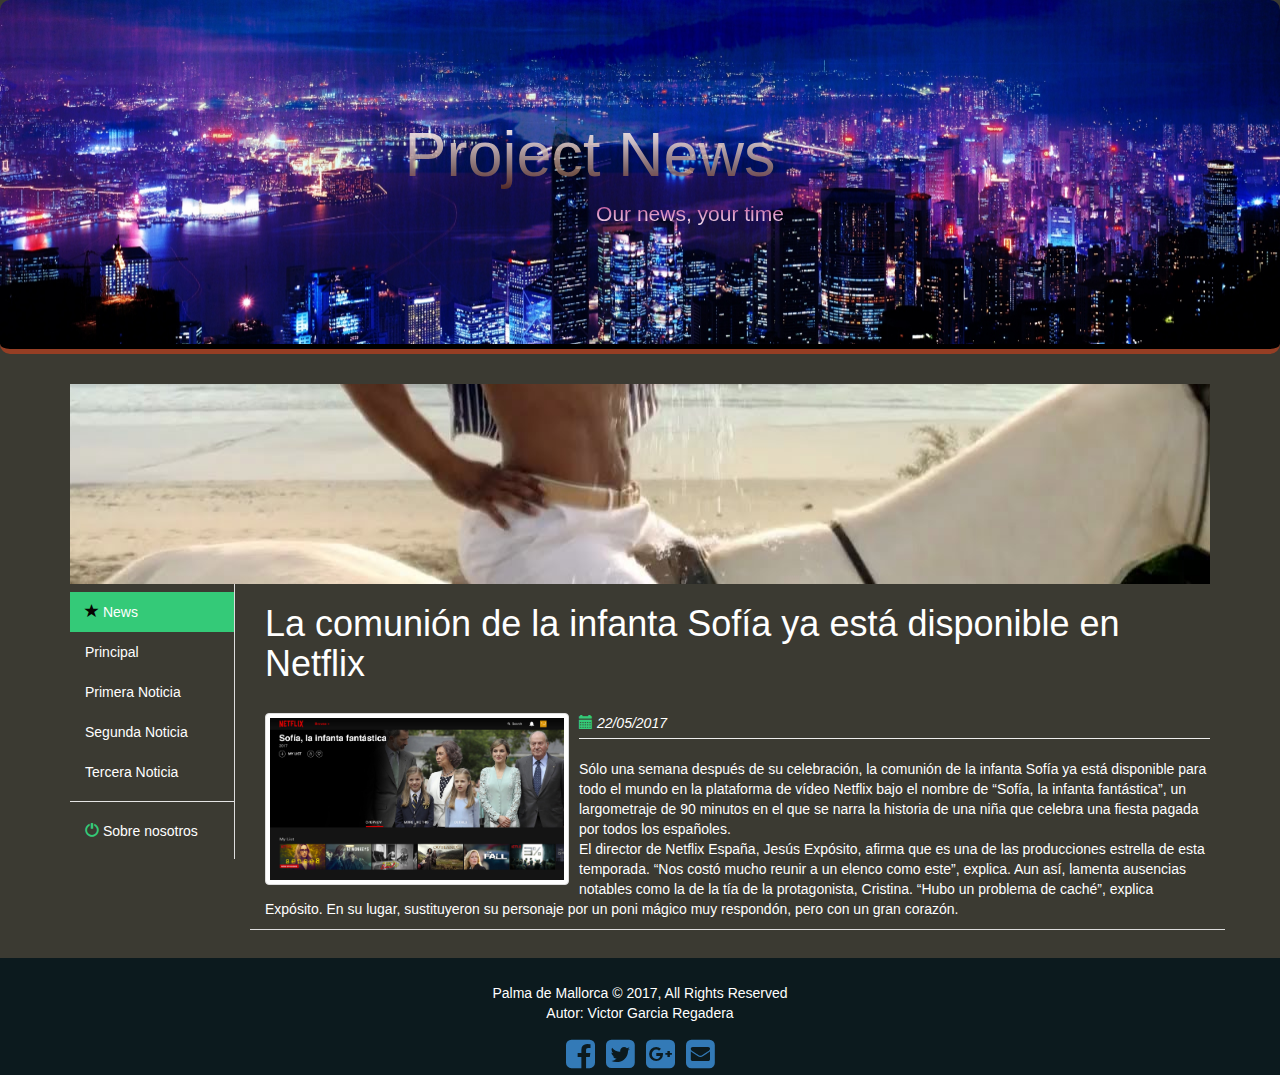
<file: NewsLLMM/news3.html>
<!DOCTYPE html>
<html lang="es">
<head>

    <title>Project News</title>

    <meta charset="utf-8">
    <meta name="author" content="Victor Garcia">
    <meta name="viewport" content="width=device-width, initial-scale=1.0">
    <meta property="og:site_name" content="Project News">
    <meta property="og:title" content="Project News">
    <meta property="og:description" content="Our news, your time">

    <link rel="stylesheet" href="https://maxcdn.bootstrapcdn.com/bootstrap/3.3.7/css/bootstrap.min.css">
    <link rel="stylesheet" type="text/css" href="css/style.css">
    <link href="//maxcdn.bootstrapcdn.com/font-awesome/4.1.0/css/font-awesome.min.css" rel="stylesheet">

    <script src="https://ajax.googleapis.com/ajax/libs/jquery/3.1.1/jquery.min.js"></script>
    <script src="https://maxcdn.bootstrapcdn.com/bootstrap/3.3.7/js/bootstrap.min.js"></script>
    <script src="https://ajax.googleapis.com/ajax/libs/jquery/3.2.1/jquery.min.js"></script>
    <script src="./js/news1.js"></script>

</head>

<header id="inicio" class="jumbotron text-center">
    <h1>Project News</h1>
    <p>Our news, your time</p>
</header>
<body data-spy="scroll" data-target=".navbar" data-offset="50">
<div class="container">
    <div id="adv"></div>
    <div id="blog" class="row">

        <div class="col-sm-2 paddingTop20">
            <nav class="nav-sidebar">
                <ul class="nav">
                    <li class="active"><a href="javascript:;"><span class="glyphicon glyphicon-star"></span> News</a>
                    </li>
                    <li><a href="./index.html">Principal</a></li>
                    <li><a href="./news1.html">Primera Noticia</a></li>
                    <li><a href="./news2.html">Segunda Noticia</a></li>
                    <li><a href="./news3.html">Tercera Noticia</a></li>
                    <li class="nav-divider"></li>
                    <li><a href="./about.html"><i class="glyphicon glyphicon-off"></i> Sobre nosotros</a></li>
                </ul>
            </nav>

        </div>
        <div class="col-md-10 blogShort">
            <h1>La comunión de la infanta Sofía ya está disponible en Netflix</h1>
            <br>
            <img src="./img/new3.jpg" alt="post img" class="pull-left img-responsive thumb margin10 img-thumbnail"
                 width="304" height="236">

            <div class="datetime"><span class="glyphicon glyphicon-calendar"></span><em> 22/05/2017</em></div>
            <hr>
            <article>
                <p>
                    Sólo una semana después de su celebración, la comunión de la infanta Sofía ya está disponible para
                    todo el mundo en la plataforma de vídeo Netflix bajo el nombre de “Sofía, la infanta fantástica”, un
                    largometraje de 90 minutos en el que se narra la historia de una niña que celebra una fiesta pagada
                    por todos los españoles.
                    <br>
                    El director de Netflix España, Jesús Expósito, afirma que es una de las producciones estrella de
                    esta temporada. “Nos costó mucho reunir a un elenco como este”, explica. Aun así, lamenta ausencias
                    notables como la de la tía de la protagonista, Cristina. “Hubo un problema de caché”, explica
                    Expósito. En su lugar, sustituyeron su personaje por un poni mágico muy respondón, pero con un gran
                    corazón.
                </p>
            </article>
        </div>
        <!--<div id="adv1"></div> -->
    </div>
</div>
<footer class="container-fluid text-center bg-lightgray">

    <div class="copyrights" style="margin-top:25px;">
        <p>Palma de Mallorca © 2017, All Rights Reserved
            <br>
            <span>Autor: Victor Garcia Regadera</span></p>
        <a href="https://www.facebook.com/"><i id="social-fb" class="fa fa-facebook-square fa-3x social"></i></a>
        <a href="https://twitter.com/"><i id="social-tw" class="fa fa-twitter-square fa-3x social"></i></a>
        <a href="https://plus.google.com/"><i id="social-gp" class="fa fa-google-plus-square fa-3x social"></i></a>
        <a href="mailto:Dualvic@github.com"><i id="social-em" class="fa fa-envelope-square fa-3x social"></i></a>
    </div>
</footer>


</body>
</html>
</file>
<file: Lunar Lander JS/css/style.css>
html {
    height: 100%;
    padding: 0px;
    margin: 0px;
}

body {
    background-image: url("../img/fondo.png");
    background-repeat: repeat;
    margin: 0;
}

.d {
    bottom: -1%;
    position: fixed;
    width: 100%;
}

.d img {
    width: 100%;
}

#about {
    color: white;
}

#imgNave {
    height: 100%;
    display: block;
    margin: auto;
}

#suelo {
    bottom: 0;
    left: 0;
    position: fixed;
    width: 100%;
    height: 18%;
}

#nave {
    text-align: center;
    position: fixed;
    top: 10%;
    width: 100%;
    height: 20%
}

#nave img {
    height: 90%;
}

#cpanel {
    color: white;
}

#hidem, #showm {
    display: none
}

#menu {
    position: fixed;
    right: 0;
    top: 0;
    width: 50%;
    height: 20%;
    color: white;
}

#reanudar:active {
    border-style: inset;
}

#reanudar:hover {
    background-color: #0FA58A;
    font-size: 100%;
}

#pausa:active {
    border-style: inset;
}

#pausa:hover {
    background-color: #0FA58A;
    font-size: 100%;
}

#reinicia:active {
    border-style: inset;
}

#reinicia:hover {
    background-color: ##0FA58A;
    font-size: 100%;
}

#instrucciones:active {
    border-style: inset;
}

#instrucciones:hover {
    background-color: #7ba429;
    font-size: 100%;
}

#close:active {
    border-style: inset;
}

#close:hover {
    background-color: #7ba429;
}

#reanudar {
    border-style: outset;
    background-color: #900C3F;
    display: none;
    float: right;
    border-color: yellow;
    margin: 10px;
    margin-top: 5%;
    color: black;
    text-align: center;
    width: 70px;
    height: 70px;
    background-image: url("../img/play.png");
    background-repeat: no-repeat;
    background-size: 100%;
    background-position: 50% 50%;
    pointer-events: auto;
}

#reanudar p {
    margin-top: 0px;
}

#pausa {
    border-style: outset;
    background-color: #900C3F;
    display: inline-block;
    float: right;
    border-color: yellow;
    margin: 10px;
    margin-top: 5%;
    color: black;
    text-align: center;
    font-size: 0%;
    width: 70px;
    height: 70px;
    background-image: url("../img/pause.png");
    background-repeat: no-repeat;
    background-size: 100%;
    background-position: 50% 50%;
}

#reinicia {
    border-style: outset;
    background-color: #900C3F;
    display: inline-block;
    float: right;
    border-color: yellow;
    margin: 10px;
    margin-top: 5%;
    color: black;
    text-align: center;
    font-size: 0%;
    width: 70px;
    height: 70px;
    background-image: url("../img/reiniciar.png");
    background-repeat: no-repeat;
    background-size: 100%;
    background-position: 50% 50%;
}

#reinicia p {
    margin-top: 0px;
}

#win {
    position: absolute;
    display: none;
    z-index: 15;
    width: 50%;
    height: 40%;
    border-radius: 30px;
    left: 20%;
    top: 15%;
    padding: 5%;
    background: white;
    opacity: 0.5;
}

#gameover {
    position: absolute;
    display: none;
    z-index: 15;
    width: 50%;
    height: 40%;
    border-radius: 30px;
    left: 20%;
    top: 15%;
    padding: 5%;
    background: white;
    opacity: 0.5;
}

#menuInstrucciones {
    position: absolute;
    display: none;
    z-index: 15;
    width: 50%;
    height: 40%;
    border-radius: 30px;
    left: 20%;
    top: 15%;
    padding: 5%;
    background: white;
    opacity: 0.5;
}

#menuInstrucciones b {
    background-color: #00FA9A;
    border-style: outset;
}

#velocidad {
    top: 9%;
    left: 5%;
    position: fixed;
    color: black;
}

#velocidadIMG {
    top: 3%;
    left: 3%;
    position: fixed;
    height: 10%;
}

#velocidadIMG img {
    height: 90%;
}

#altura {
    top: 20%;
    left: 5.5%;
    position: fixed;
    color: black;
}

#alturaIMG {
    top: 15%;
    left: 3%;
    position: fixed;
    height: 10%;
}

#alturaIMG img {
    height: 90%;
}

#fuel {
    top: 40%;
    left: 4%;
    position: fixed;
    color: white;
}

#fuelIMG {
    top: 30%;
    left: 3%;
    position: fixed;
    height: 10%;
}

#fuelIMG img {
    height: 90%;
}
</file>
<file: Lunar Lander JS/css/smartphone.css>
html {
    height: 100%;
    padding: 0px;
    margin: 0px;
}

body {
    background-image: url("../img/fondo.png");
    background-repeat: repeat;
    margin: 0;
}

.d {
    bottom: -1%;
    position: fixed;
    width: 100%;
}

.d img {
    width: 100%;
}

#imgNave {
    height: 100%;
    display: block;
    margin: auto;
}

#suelo {
    bottom: 0;
    left: 0;
    position: fixed;
    width: 100%;
    height: 18%;
}

#nave {
    text-align: center;
    position: fixed;
    top: 10%;
    width: 100%;
    height: 20%
}

#nave img {
    height: 90%;
}

#cpanel {
    color: white;
}

#hidem, #showm {
    display: none
}

#menu {
    position: fixed;
    right: 0;
    top: 0;
    width: 50%;
    height: 20%;
    color: white;
}

#reanudar:active {
    border-style: inset;
}

#reanudar:hover {
    background-color: #0FA58A;
    font-size: 100%;
}

#pausa:active {
    border-style: inset;
}

#pausa:hover {
    background-color: #0FA58A;
    font-size: 100%;
}

#reinicia:active {
    border-style: inset;
}

#reinicia:hover {
    background-color: ##0FA58A;
    font-size: 100%;
}

#instrucciones:active {
    border-style: inset;
}

#instrucciones:hover {
    background-color: #7ba429;
    font-size: 100%;
}

#close:active {
    border-style: inset;
}

#close:hover {
    background-color: #7ba429;
}

#reanudar {
    border-style: outset;
    background-color: #900C3F;
    display: none;
    float: right;
    border-color: yellow;
    margin: 10px;
    margin-top: 5%;
    color: black;
    text-align: center;
    width: 70px;
    height: 70px;
    background-image: url("../img/play.png");
    background-repeat: no-repeat;
    background-size: 100%;
    background-position: 50% 50%;
    pointer-events: auto;
}

#reanudar p {
    margin-top: 0px;
}

#pausa {
    border-style: outset;
    background-color: #900C3F;
    display: inline-block;
    float: right;
    border-color: yellow;
    margin: 10px;
    margin-top: 5%;
    color: black;
    text-align: center;
    font-size: 0%;
    width: 70px;
    height: 70px;
    background-image: url("../img/pause.png");
    background-repeat: no-repeat;
    background-size: 100%;
    background-position: 50% 50%;
}

#reinicia {
    border-style: outset;
    background-color: #900C3F;
    display: inline-block;
    float: right;
    border-color: yellow;
    margin: 10px;
    margin-top: 5%;
    color: black;
    text-align: center;
    font-size: 0%;
    width: 70px;
    height: 70px;
    background-image: url("../img/reiniciar.png");
    background-repeat: no-repeat;
    background-size: 100%;
    background-position: 50% 50%;
}

#reinicia p {
    margin-top: 0px;
}

#menuInstrucciones {
    position: absolute;
    display: none;
    z-index: 15;
    width: 50%;
    height: 40%;
    border-radius: 30px;
    left: 20%;
    top: 15%;
    padding: 5%;
    background: white;
    opacity: 0.5;
}


}
#menuInstrucciones b {
    background-color: #00FA9A;
    border-style: outset;
}
#velocidad {
    top: 9%;
    left: 8.5%;
    position: fixed;
    color: black;
}
#velocidadIMG {
    top: 3%;
    left: 3%;
    position: fixed;
    height: 10%;
}
#velocidadIMG img {
    height: 90%;
}
#altura {
    top: 20%;
    left: 8.5%;
    position: fixed;
    color: black;
}
#alturaIMG {
    top: 15%;
    left: 3%;
    position: fixed;
    height: 10%;
}
#alturaIMG img {
    height: 90%;
}
#fuel {
    top: 40%;
    left: 4%;
    position: fixed;
    color: white;
}
#fuelIMG {
    top: 30%;
    left: 3%;
    position: fixed;
    height: 10%;
}
#fuelIMG img {
    height: 90%;
}
</file>
<file: Lunar Lander sin identar/css/style.css>
html{padding: 0;}body{background-image: url("../img/fondo.png"); background-repeat: repeat;}#suelo{bottom: 0; left: 0; position: fixed; width: 100%; height: 15%;}#nave{left: 44%; position: absolute; top: 5%; height: 20%;}#altura{position: absolute; left: 2%; top: 1%;}#altura img{width: 20%; float: left; display: inline-block;}#altura p{color: white; float: left; margin-left: 3%; margin-top: 5%;}#velocidad{position: absolute; left: 2%; top: 10%;}#velocidad img{width: 20%; float: left; display: inline-block;}#velocidad p{color: white; float: left; margin-left: 3%; margin-top: 3%;}#gasolina{position: absolute; left: 2%; top: 23%;}#gasolina img{width: 28%; float: left; display: inline-block;}#gasolinaborder{position: absolute; left: 2%; top: 30%;}p.gasolinaborder{border-style: solid; border-color: white; border-radius: 10px; border-left: thick solid #ff0000; height: 250px; width: 20px; top: 30%; left: 50px; color: white;}#gasolina p{color: white; float: left; left: 20%;}#pausa{position: absolute; right: 2%; top: 3%;}#pausa img{width: 30%; float: right;}#reanudar{position: absolute; right: 2%; top: 3%;}#reanudar img{width: 30%; float: right;}#reiniciar{position: absolute; right: 2%; top: 12%;}#reiniciar img{width: 30%; float: right;}#opciones{position: absolute; right: 1.5%; top: 20%;}#opciones img{width: 40%; float: right;}#config p{color: white; border-style: dashed; float: center; margin-left: 10px; margin-top: 25%;}#menu{position: absolute; display:none; z-index: 15; width: 50%; height: 40%; border-radius: 30px; left: 20%; top: 15%; padding: 5%; background: white; opacity: 0.5;}#menu h1{color: green; font-size: 30px;}#menu p{font-family: "Times New Roman", Times, serif; font-size: 20px; font-color: black;}
</file>
<file: Lunar Lander/css/style.css>
html {
    padding: 0;
}

body {
    background-image: url("../img/fondo.png");
    background-repeat: repeat;
}

#suelo {
    bottom: 0;
    left: 0;
    position: fixed;
    width: 100%;
    height: 15%;
}

#nave {
    left: 44%;
    position: absolute;
    top: 5%;
    height: 20%;
}

#altura {
    position: absolute;
    left: 2%;
    top: 1%;
}

#altura img {
    width: 20%;
    float: left;
    display: inline-block;
}

#altura p {
    color: white;
    float: left;
    margin-left: 3%;
    margin-top: 5%;
}

#velocidad {
    position: absolute;
    left: 2%;
    top: 10%;
}

#velocidad img {
    width: 20%;
    float: left;
    display: inline-block;
}

#velocidad p {
    color: white;
    float: left;
    margin-left: 3%;
    margin-top: 3%;
}

#gasolina {
    position: absolute;
    left: 2%;
    top: 23%;
}

#gasolina img {
    width: 28%;
    float: left;
    display: inline-block;
}

#gasolinaborder {
    position: absolute;
    left: 2%;
    top: 30%;
}

p.gasolinaborder {
    border-style: solid;
    border-color: white;
    border-radius: 10px;
    border-left: thick solid #ff0000;
    height: 250px;
    width: 20px;
    top: 30%;
    left: 50px;
    color: white;
}

#gasolina p {
    color: white;
    float: left;
    left: 20%;
}

#pausa {
    position: absolute;
    right: 2%;
    top: 3%;
}

#pausa img {
    width: 30%;
    float: right;
}

#reanudar {
    position: absolute;
    right: 2%;
    top: 3%;
}

#reanudar img {
    width: 30%;
    float: right;
}

#reiniciar {
    position: absolute;
    right: 2%;
    top: 12%;
}

#reiniciar img {
    width: 30%;
    float: right;
}

#opciones {
    position: absolute;
    right: 1.5%;
    top: 20%;
}

#opciones img {
    width: 40%;
    float: right;
}

#config p {
    color: white;
    border-style: dashed;
    float: center;
    margin-left: 10px;
    margin-top: 25%;
}

#menu {
    position: absolute;
    display: none;
    z-index: 15;
    width: 50%;
    height: 40%;
    border-radius: 30px;
    left: 20%;
    top: 15%;
    padding: 5%;
    background: white;
    opacity: 0.5;
}

#menu h1 {
    color: green;
    font-size: 25px;
}

#menu p {
    top: 0px;
    font-family: "Times New Roman", Times, serif;
    font-size: 15px;
    color: black;
}
</file>
<file: NewsLLMM/css/style.css>
body {
    background-color: #3b3a32;
    color: white;
}

hr {
    margin-top: 5px;
    margin-bottom: px;
}

.button {
    background-color: #538eaf;
    border: none;
    color: white;
    padding: 15px 32px;
    text-align: center;
    text-decoration: none;
    display: inline-block;
    font-size: 16px;
    margin-top: 0px;
    margin-bottom: 20px;
    cursor: pointer;
    border-radius: 25px;
}

.jumbotron {
    background-image: url(../img/jumbotronimage.jpg);
    background-size: cover;
    color: #fbfffd;
    padding: 100px 25px;
    font-family: Montserrat, sans-serif;
    border-bottom: groove;
    border-radius: 10px;
    border-width: 10px;
    border-color: #411b10;
}

.jumbotron h1 {
    background: linear-gradient(#fff8fd, rgba(125, 61, 20, 0.6));
    -webkit-background-clip: text;
    color: transparent;
    color: transparent;
    position: relative;
    margin-right: 100px;
}

.jumbotron p {

    background: linear-gradient(#b42d86, #ffffff);
    -webkit-background-clip: text;
    color: transparent;
    color: transparent;
    position: relative;
    margin-left: 100px;

}

.blogShort {
    border-bottom: 1px solid #ddd;
}

.add {
    background: #333;
    padding: 10%;
    height: 300px;
}

.nav-sidebar {
    width: 100%;
    padding: 8px 0;
    border-right: 1px solid #ddd;
}

.nav-sidebar a {
    color: #ffffff;
    -webkit-transition: all 0.08s linear;
    -moz-transition: all 0.08s linear;
    -o-transition: all 0.08s linear;
    transition: all 0.08s linear;
}

.nav-sidebar .active a {
    cursor: default;
    background-color: #34ca78;
    color: #fff;
}

.nav-sidebar .active {
    background-color: #37D980;
    color: #000;
}

.nav-sidebar .text-overflow a,
.nav-sidebar .text-overflow .media-body {
    white-space: nowrap;
    overflow: hidden;
    -o-text-overflow: ellipsis;
    text-overflow: ellipsis;
}

.btn-blog {
    color: #ffffff;
    background-color: #37d980;
    border-color: #37d980;
    border-radius: 0;
    margin-bottom: 10px
}

.btn-blog:hover,
.btn-blog:focus,
.btn-blog:active,
.btn-blog.active,
.open .dropdown-toggle.btn-blog {
    color: white;
    background-color: #34ca78;
    border-color: #34ca78;
}

h2 {
    color: #34ca78;
}

.margin10 {
    margin-bottom: 10px;
    margin-right: 10px;
}

/* Social Mecia*/

.social:hover {
    -webkit-transform: scale(1.1);
    -moz-transform: scale(1.1);
    -o-transform: scale(1.1);
}

.social {
    -webkit-transform: scale(0.8);
    /* Browser Variations: */

    -moz-transform: scale(0.8);
    -o-transform: scale(0.8);
    -webkit-transition-duration: 0.5s;
    -moz-transition-duration: 0.5s;
    -o-transition-duration: 0.5s;
}

/*
    Multicoloured Hover Variations
*/

#social-fb:hover {
    color: #3B5998;
}

#social-tw:hover {
    color: #4099FF;
}

#social-gp:hover {
    color: #d34836;
}

#social-em:hover {
    color: #f39c12;
}

/* Publicidad */

#adv {
    background-image: url(../img/adv.jpg);
    background-attachment: fixed;
    background-repeat: no-repeat;
    height: 200px;
    width: 100%;
    margin-right: 0px;
}

#adv1 {
    background-image: url(../img/adv2.jpg);
    background-attachment: fixed;
    background-repeat: no-repeat;
    background-position: right;
    height: 800px;
    width: 300px;
    position: relative;
    right: -1200px;
    top: -100px
}

/* Glyphicons */

.glyphicon {
    color: #060301;
}

.glyphicon-calendar {
    color: #34ca78;
}

.glyphicon-off {
    color: #34ca78;
}

.datetime {
}


/* Footer */

footer {
    margin-top: 2em;
    background-color: #0c1a1e;
    width: 100% !important;
}

/* movil stuff */

@media (max-width: 960px) {
    #adv {
        background-image: url(../img/adv-mobile.png);
        background-attachment: fixed;
        background-repeat: no-repeat;
        margin-top: 15%;
        width: 98%;
        margin-left: 1%;
        margin-right: 1%;
        height: 90px;

    }

    .jumbotron p {

        background: linear-gradient(#f5f2ff, #03ff00);
        -webkit-background-clip: text;
        color: transparent;
        color: transparent;
        position: relative;
        margin-left: 100px;

    }

    .jumbotron h1 {
        background: linear-gradient(#fff8fd, rgba(3, 255, 0, 0.6));
        -webkit-background-clip: text;
        color: transparent;
        color: transparent;
        position: relative;
        margin-right: 100px;
    }

}
</file>
<file: Lunar Lander/css/smartphone.css>
html {
    padding: 0;
}

body {
    background-image: url("../img/fondo.png");
    background-repeat: repeat;
}

#suelo {
    bottom: 0;
    left: 0;
    position: fixed;
    width: 100%;
    height: 15%;
}

#nave {
    left: 40%;
    position: absolute;
    top: 5%;
    height: 20%;
}

#altura {
    position: absolute;
    left: 2.5%;
    top: 1%;
}

#altura img {
    width: 50%;
    float: left;
    display: inline-block;
}

#altura p {
    color: white;
    float: left;
    margin-left: 5%;
    font-size: 200%;
}

#velocidad {
    position: absolute;
    left: 2%;
    top: 10%;
}

#velocidad img {
    width: 50%;
    float: left;
    display: inline-block;
}

#velocidad p {
    color: white;
    float: left;
    margin-left: 5%;
    font-size: 200%;
}

#gasolina {
    position: absolute;
    left: 2%;
    top: 23%;
}

#gasolina img {
    width: 90%;
    float: left;
    display: inline-block;
}

#gasolinaborder {
    position: absolute;
    left: 2%;
    top: 35%;
}

p.gasolinaborder {
    border-style: solid;
    border-color: white;
    border-radius: 10px;
    border-left: thick solid #ff0000;
    height: 500px;
    width: 70px;
    top: 35%;
    left: 50px;
    color: white;
}

#gasolina p {
    color: white;
    float: left;
    left: 20%;
}
#pausa {
    position: absolute;
    right: 2%;
    top: 1%;
}

#pausa img {
    width: 80%;
    float: right;;
}

#reanudar {
    position: absolute;
    right: 2%;
    top: 1%;
}

#reanudar img {
    width: 80%;
    float: right;
}

#reiniciar {
    position: absolute;
    right: 2%;
    top: 12%;
}

#reiniciar img {
    width: 80%;
    float: right;
}

#opciones {
    position: absolute;
    right: 2%;
    top: 20%;
}

#opciones img {
    width: 80%;
    float: right;
}

#config p {
    color: white;
    border-style: dashed;
    float: center;
    margin-left: 10px;
    margin-top: 25%;
}

#menu {
    position: absolute;
    display: none;
    z-index: 15;
    width: 50%;
    height: 40%;
    border-radius: 30px;
    left: 20%;
    top: 15%;
    padding: 5%;
    background: white;
    opacity: 0.5;
}

#menu h1 {
    color: green;
    font-size: 50px;
}

#menu p {
    font-family: "Times New Roman", Times, serif;
    font-size: 40px;
    font-color: black;
}
</file>
